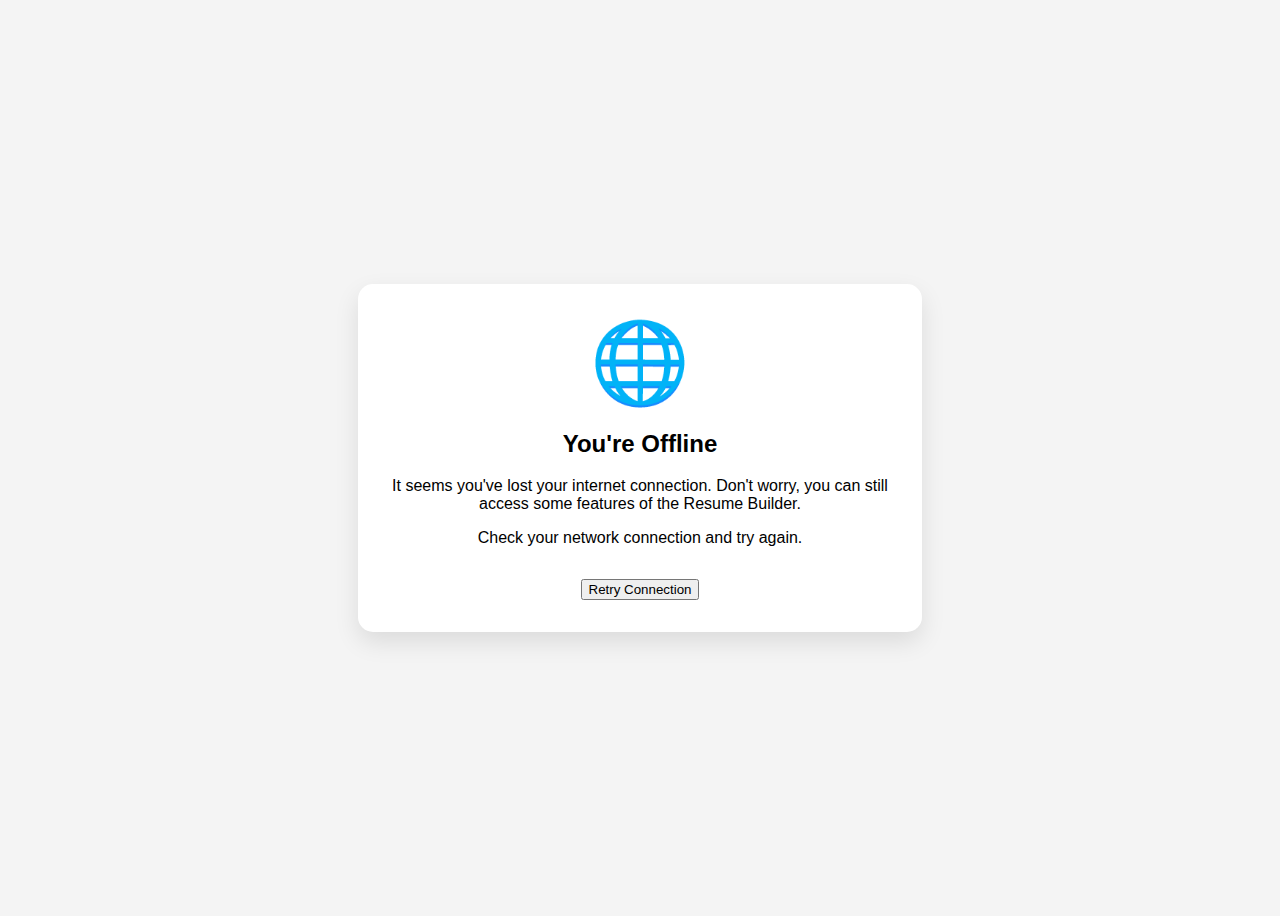
<file: offline.html>
<!DOCTYPE html>
<html lang="en">
<head>
    <meta charset="UTF-8">
    <meta name="viewport" content="width=device-width, initial-scale=1.0">
    <title>Offline - Resume Builder</title>
    <link href="https://cdn.jsdelivr.net/npm/bootstrap@5.3.0/dist/css/bootstrap.min.css" rel="stylesheet">
    <style>
        body {
            display: flex;
            align-items: center;
            justify-content: center;
            height: 100vh;
            background-color: #f4f4f4;
            font-family: -apple-system, BlinkMacSystemFont, 'Segoe UI', Roboto, Oxygen, Ubuntu, Cantarell, 'Open Sans', 'Helvetica Neue', sans-serif;
        }
        .offline-container {
            text-align: center;
            background-color: white;
            padding: 2rem;
            border-radius: 15px;
            box-shadow: 0 10px 25px rgba(0,0,0,0.1);
            max-width: 500px;
        }
        .offline-icon {
            font-size: 5rem;
            color: #4a6bff;
            margin-bottom: 1rem;
        }
        .btn-retry {
            margin-top: 1rem;
        }
    </style>
</head>
<body>
    <div class="offline-container">
        <div class="offline-icon">
            🌐
        </div>
        <h2>You're Offline</h2>
        <p>It seems you've lost your internet connection. Don't worry, you can still access some features of the Resume Builder.</p>
        <p>Check your network connection and try again.</p>
        <button onclick="window.location.reload()" class="btn btn-primary btn-retry">
            Retry Connection
        </button>
    </div>
</body>
</html>
</file>
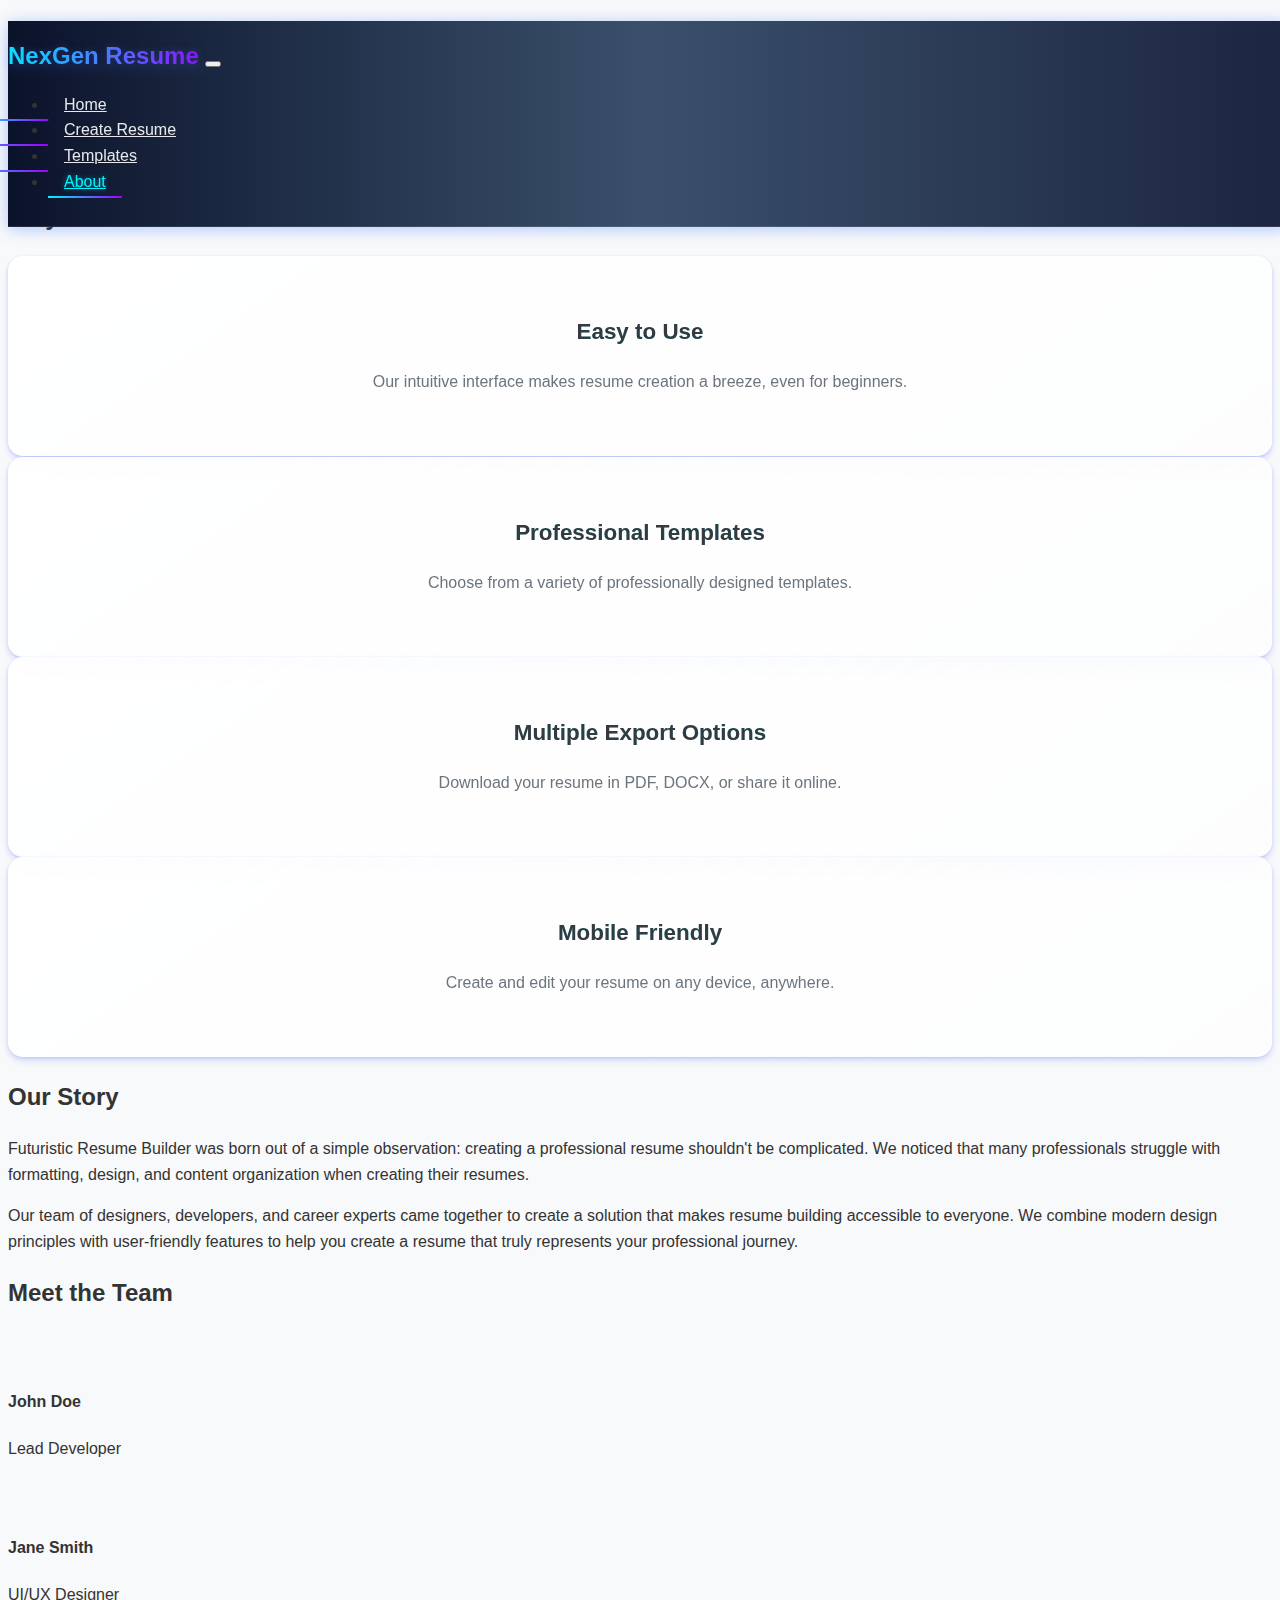
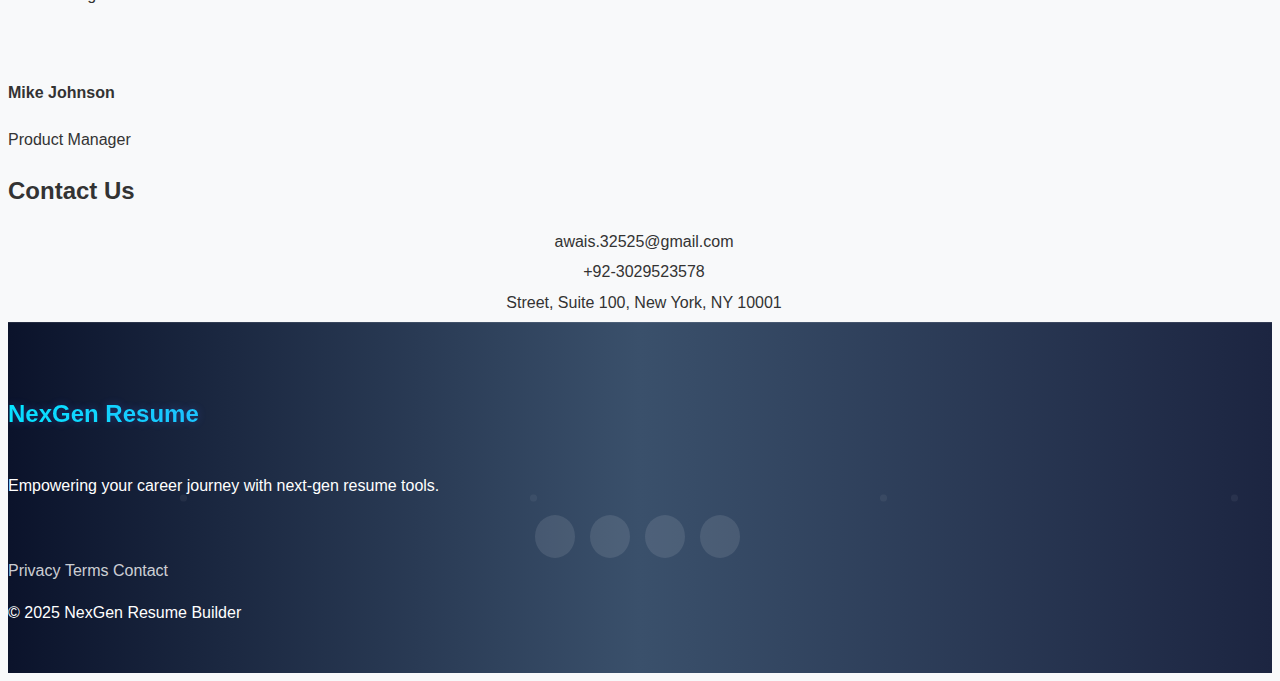
<file: pages/about.html>
<!DOCTYPE html>
<html lang="en">
<head>
    <meta charset="UTF-8">
    <meta name="viewport" content="width=device-width, initial-scale=1.0">
    <title>About - Futuristic Resume Builder</title>
    <link rel="icon" type="image/svg+xml" href="/favicon.svg">
    <link href="https://cdn.jsdelivr.net/npm/bootstrap@5.3.0/dist/css/bootstrap.min.css" rel="stylesheet">
    <link rel="stylesheet" href="https://cdnjs.cloudflare.com/ajax/libs/font-awesome/6.4.0/css/all.min.css">
    <link rel="stylesheet" href="https://cdnjs.cloudflare.com/ajax/libs/animate.css/4.1.1/animate.min.css">
    <link rel="stylesheet" href="../css/styles.css">
</head>
<body>
    <!-- Futuristic Navigation -->
    <nav class="navbar navbar-expand-lg navbar-dark fixed-top">
        <div class="container">
            <a class="navbar-brand" href="../index.html">
                <i class="fas fa-file-alt me-2"></i>NexGen Resume
            </a>
            <button class="navbar-toggler" type="button" data-bs-toggle="collapse" data-bs-target="#navbarNav">
                <span class="navbar-toggler-icon"></span>
            </button>
            <div class="collapse navbar-collapse" id="navbarNav">
                <ul class="navbar-nav ms-auto">
                    <li class="nav-item">
                        <a class="nav-link" href="../index.html">
                            <i class="fas fa-home me-1"></i> Home
                        </a>
                    </li>
                    <li class="nav-item">
                        <a class="nav-link" href="builder.html">
                            <i class="fas fa-tools me-1"></i> Create Resume
                        </a>
                    </li>
                    <li class="nav-item">
                        <a class="nav-link" href="templates.html">
                            <i class="fas fa-layer-group me-1"></i> Templates
                        </a>
                    </li>
                    <li class="nav-item">
                        <a class="nav-link active" href="about.html">
                            <i class="fas fa-info-circle me-1"></i> About
                        </a>
                    </li>
                </ul>
            </div>
        </div>
    </nav>

    <!-- Main Content -->
    <div class="container mt-5 pt-5">
        <div class="row">
            <div class="col-lg-8 mx-auto">
                <div class="about-section p-4 shadow-sm rounded">
                    <h1 class="text-center mb-4">About Futuristic Resume Builder</h1>
                    
                    <div class="about-content">
                        <h2 class="mb-3">Our Mission</h2>
                        <p class="lead">
                            We're on a mission to help professionals create stunning resumes that stand out in today's competitive job market.
                        </p>
                        
                        <h2 class="mb-3 mt-4">Why Choose Us?</h2>
                        <div class="row g-4 mb-4">
                            <div class="col-md-6">
                                <div class="feature-card">
                                    <i class="fas fa-magic"></i>
                                    <h3>Easy to Use</h3>
                                    <p>Our intuitive interface makes resume creation a breeze, even for beginners.</p>
                                </div>
                            </div>
                            <div class="col-md-6">
                                <div class="feature-card">
                                    <i class="fas fa-palette"></i>
                                    <h3>Professional Templates</h3>
                                    <p>Choose from a variety of professionally designed templates.</p>
                                </div>
                            </div>
                            <div class="col-md-6">
                                <div class="feature-card">
                                    <i class="fas fa-file-export"></i>
                                    <h3>Multiple Export Options</h3>
                                    <p>Download your resume in PDF, DOCX, or share it online.</p>
                                </div>
                            </div>
                            <div class="col-md-6">
                                <div class="feature-card">
                                    <i class="fas fa-mobile-alt"></i>
                                    <h3>Mobile Friendly</h3>
                                    <p>Create and edit your resume on any device, anywhere.</p>
                                </div>
                            </div>
                        </div>

                        <h2 class="mb-3 mt-4">Our Story</h2>
                        <p>
                            Futuristic Resume Builder was born out of a simple observation: creating a professional resume shouldn't be complicated. 
                            We noticed that many professionals struggle with formatting, design, and content organization when creating their resumes.
                        </p>
                        <p>
                            Our team of designers, developers, and career experts came together to create a solution that makes resume building 
                            accessible to everyone. We combine modern design principles with user-friendly features to help you create a resume 
                            that truly represents your professional journey.
                        </p>

                        <h2 class="mb-3 mt-4">Meet the Team</h2>
                        <!-- Team Section -->
                        <div class="row g-4">
                            <div class="col-md-4">
                                <div class="team-member text-center">
                                    <img data-src="https://images.unsplash.com/photo-1573497019940-1c28c88b4f3e?ixlib=rb-4.0.3&ixid=M3wxMjA3fDB8MHxwaG90by1wYWdlfHx8fGVufDB8fHx8fA%3D%3D&auto=format&fit=crop&w=774&q=80" 
                                         alt="Team Member 1" 
                                         class="img-fluid rounded-circle mb-3 lazy-load">
                                    <h4>John Doe</h4>
                                    <p>Lead Developer</p>
                                </div>
                            </div>
                            <div class="col-md-4">
                                <div class="team-member text-center">
                                    <img data-src="https://images.unsplash.com/photo-1438761681033-6461ffad8d80?ixlib=rb-4.0.3&ixid=M3wxMjA3fDB8MHxwaG90by1wYWdlfHx8fGVufDB8fHx8fA%3D%3D&auto=format&fit=crop&w=1470&q=80" 
                                         alt="Team Member 2" 
                                         class="img-fluid rounded-circle mb-3 lazy-load">
                                    <h4>Jane Smith</h4>
                                    <p>UI/UX Designer</p>
                                </div>
                            </div>
                            <div class="col-md-4">
                                <div class="team-member text-center">
                                    <img data-src="https://images.unsplash.com/photo-1507003211169-0a1dd7228f2d?ixlib=rb-4.0.3&ixid=M3wxMjA3fDB8MHxwaG90by1wYWdlfHx8fGVufDB8fHx8fA%3D%3D&auto=format&fit=crop&w=774&q=80" 
                                         alt="Team Member 3" 
                                         class="img-fluid rounded-circle mb-3 lazy-load">
                                    <h4>Mike Johnson</h4>
                                    <p>Product Manager</p>
                                </div>
                            </div>
                        </div>

                        <h2 class="mb-3 mt-4">Contact Us</h2>
                        <div class="contact-info">
                            <p><i class="fas fa-envelope me-2"></i> awais.32525@gmail.com</p>
                            <p><i class="fas fa-phone me-2"></i> +92-3029523578</p>
                            <p><i class="fas fa-map-marker-alt me-2"></i> Street, Suite 100, New York, NY 10001</p>
                        </div>
                    </div>
                </div>
            </div>
        </div>
    </div>

    <!-- Futuristic Footer -->
    <footer class="footer py-4">
        <div class="container">
            <div class="row align-items-center">
                <div class="col-md-4 mb-3 mb-md-0">
                    <h5 class="navbar-brand mb-0">
                        <i class="fas fa-file-alt me-2"></i>NexGen Resume
                    </h5>
                    <p class="mt-2 mb-0 small">Empowering your career journey with next-gen resume tools.</p>
                </div>
                <div class="col-md-4 mb-3 mb-md-0 text-center">
                    <div class="social-links">
                        <a href="https://x.com/AwaisKh84060077" class="mx-2"><i class="fab fa-twitter"></i></a>
                        <a href="https://www.linkedin.com/in/awaisahmads/" class="mx-2"><i class="fab fa-linkedin"></i></a>
                        <a href="https://www.instagram.com/awais_ahmd12/?hl=en" class="mx-2"><i class="fab fa-instagram"></i></a>
                        <a href="https://github.com/awais0892" class="mx-2"><i class="fab fa-github"></i></a>
                    </div>
                </div>
                <div class="col-md-4 text-md-end">
                    <a href="" class="text-white me-3">Privacy</a>
                    <a href="#" class="text-white me-3">Terms</a>
                    <a href="awais.32525@gmail.com" class="text-white">Contact</a>
                    <p class="mt-2 mb-0 small">&copy; 2025 NexGen Resume Builder</p>
                </div>
            </div>
        </div>
    </footer>

    <!-- Scripts -->
    <script src="https://cdn.jsdelivr.net/npm/bootstrap@5.3.0/dist/js/bootstrap.bundle.min.js"></script>
    <script src="../js/lazy-loading.js"></script>
    <script src="../js/main.js"></script>
    <script>
        // Add scroll effect to navbar
        window.addEventListener('scroll', function() {
            const navbar = document.querySelector('.navbar');
            if (window.scrollY > 50) {
                navbar.style.background = 'var(--futuristic-gradient)';
                navbar.style.padding = '0.5rem 0';
            } else {
                navbar.style.background = 'var(--futuristic-gradient)';
                navbar.style.padding = '1rem 0';
            }
        });


    </script>
</body>
</html>
</file>
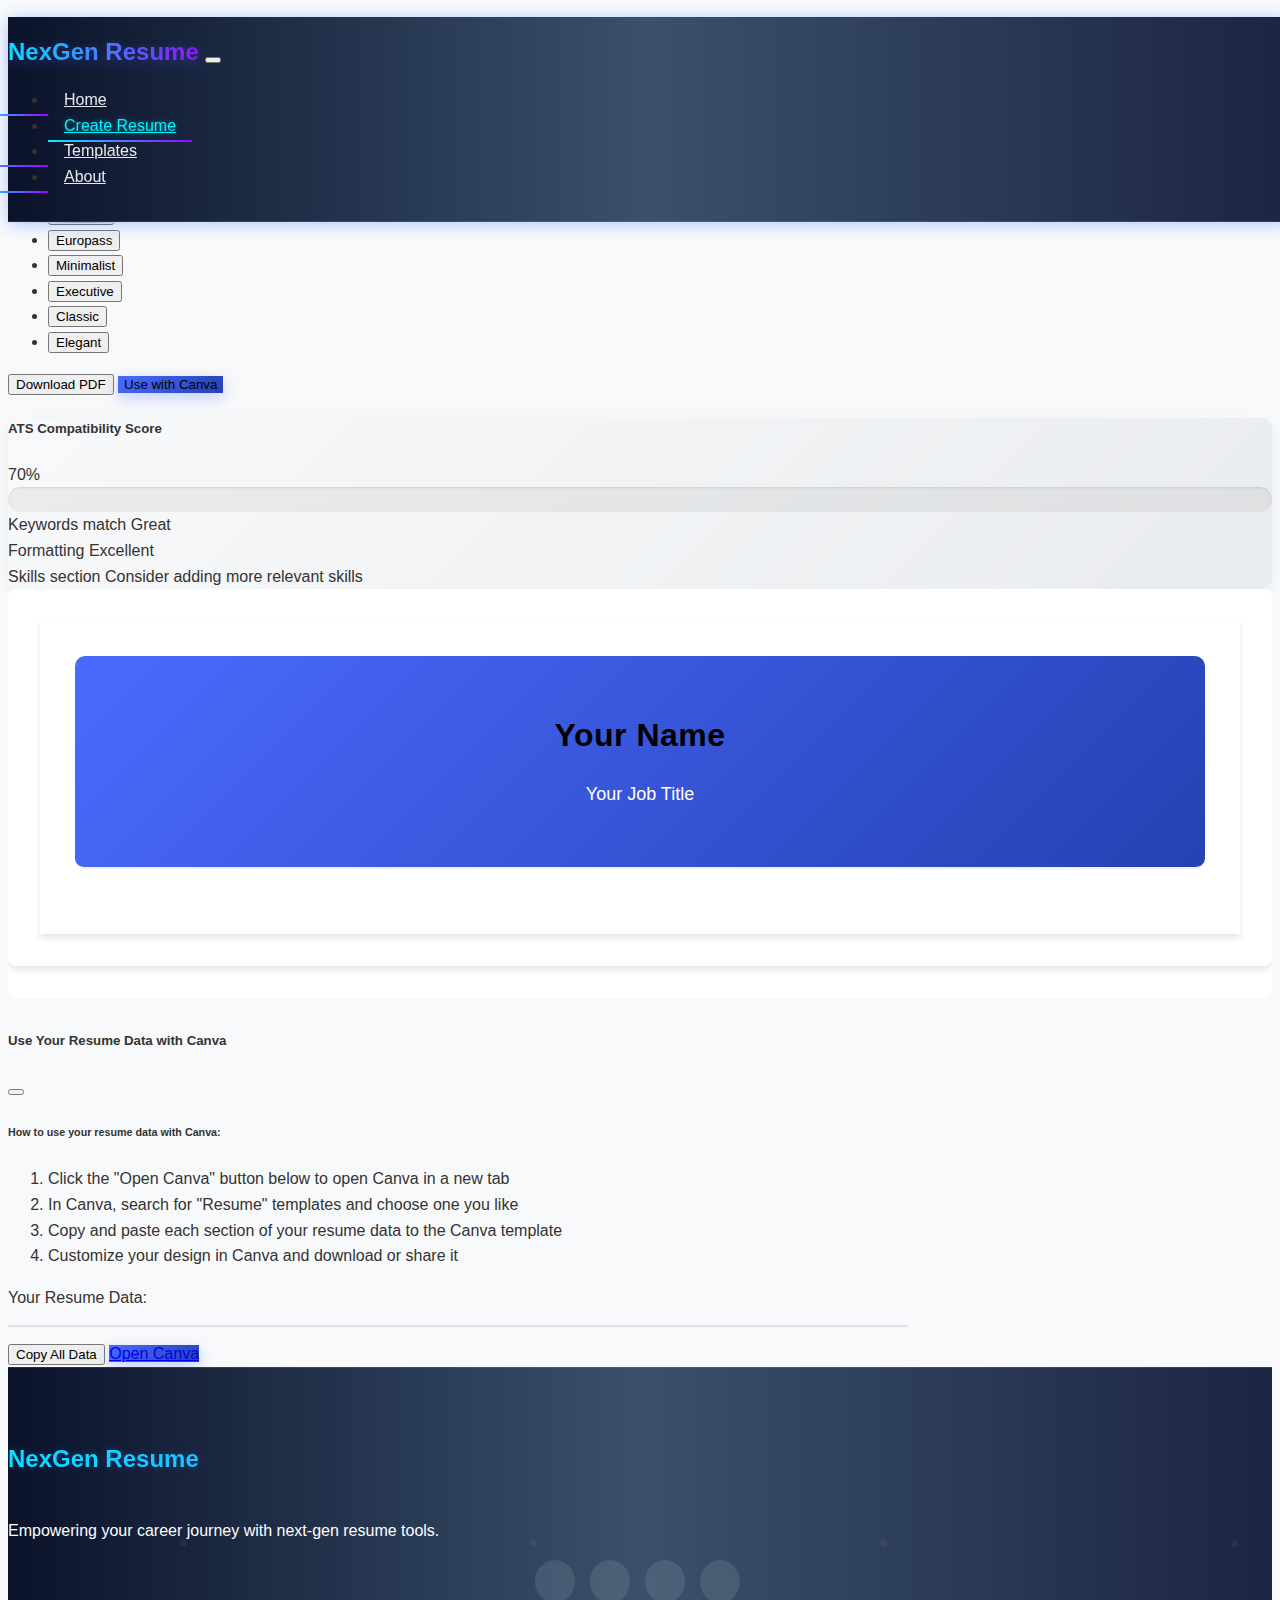
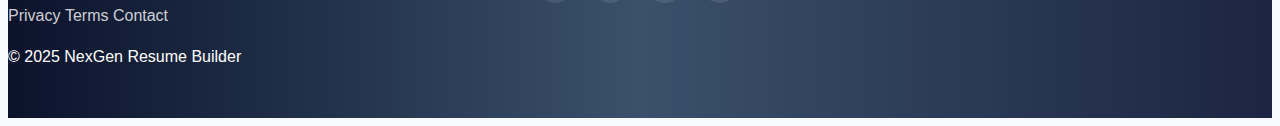
<file: pages/preview.html>
<!DOCTYPE html>
<html lang="en">
<head>
    <meta charset="UTF-8">
    <meta name="viewport" content="width=device-width, initial-scale=1.0">
    <title>Preview Your Resume - Futuristic Resume Builder</title>
    <link rel="icon" type="image/svg+xml" href="../favicon.svg">
    <link href="https://cdn.jsdelivr.net/npm/bootstrap@5.3.0/dist/css/bootstrap.min.css" rel="stylesheet">
    <link rel="stylesheet" href="https://cdnjs.cloudflare.com/ajax/libs/font-awesome/6.4.0/css/all.min.css">
    <link rel="stylesheet" href="https://cdnjs.cloudflare.com/ajax/libs/animate.css/4.1.1/animate.min.css">
    <link rel="stylesheet" href="../css/styles.css">
</head>
<body>
    <!-- Futuristic Navigation -->
    <nav class="navbar navbar-expand-lg navbar-dark fixed-top">
        <div class="container">
            <a class="navbar-brand" href="../index.html">
                <i class="fas fa-file-alt me-2"></i>NexGen Resume
            </a>
            <button class="navbar-toggler" type="button" data-bs-toggle="collapse" data-bs-target="#navbarNav">
                <span class="navbar-toggler-icon"></span>
            </button>
            <div class="collapse navbar-collapse" id="navbarNav">
                <ul class="navbar-nav ms-auto">
                    <li class="nav-item">
                        <a class="nav-link" href="../index.html">
                            <i class="fas fa-home me-1"></i> Home
                        </a>
                    </li>
                    <li class="nav-item">
                        <a class="nav-link active" href="builder.html">
                            <i class="fas fa-tools me-1"></i> Create Resume
                        </a>
                    </li>
                    <li class="nav-item">
                        <a class="nav-link" href="templates.html">
                            <i class="fas fa-layer-group me-1"></i> Templates
                        </a>
                    </li>
                    <li class="nav-item">
                        <a class="nav-link" href="about.html">
                            <i class="fas fa-info-circle me-1"></i> About
                        </a>
                    </li>
                </ul>
            </div>
        </div>
    </nav>

    <!-- Main Content -->
    <div class="container-fluid py-5 mt-5">
        <div class="row">
            <!-- Preview Panel -->
            <div class="col-lg-9 mx-auto">
                <div class="preview-panel p-4">
                    <div class="d-flex justify-content-between align-items-center mb-4">
                        <h2 class="section-title">Resume Preview</h2>
                        <div class="d-flex gap-2">
                            <a href="builder.html" class="btn btn-outline-primary">
                                <i class="fas fa-arrow-left me-2"></i>Edit Resume
                            </a>
                            <div class="dropdown">
                                <button class="btn btn-outline-secondary dropdown-toggle" type="button" id="templateDropdown" data-bs-toggle="dropdown" aria-expanded="false">
                                    <i class="fas fa-paint-brush me-2"></i>Change Template
                                </button>
                                <ul class="dropdown-menu dropdown-menu-end" aria-labelledby="templateDropdown">
                                    <li><button class="dropdown-item" type="button" data-template="modern">Modern</button></li>
                                    <li><button class="dropdown-item" type="button" data-template="professional">Professional</button></li>
                                    <li><button class="dropdown-item" type="button" data-template="creative">Creative</button></li>
                                    <li><button class="dropdown-item" type="button" data-template="europass">Europass</button></li>
                                    <li><button class="dropdown-item" type="button" data-template="minimalist">Minimalist</button></li>
                                    <li><button class="dropdown-item" type="button" data-template="executive">Executive</button></li>
                                    <li><button class="dropdown-item" type="button" data-template="classic">Classic</button></li>
                                    <li><button class="dropdown-item" type="button" data-template="elegant">Elegant</button></li>
                                </ul>
                            </div>
                            <button type="button" id="downloadPDF" class="btn btn-success">
                                <i class="fas fa-file-pdf me-2"></i>Download PDF
                            </button>
                            <button type="button" id="useWithCanva" class="btn btn-primary">
                                <i class="fas fa-external-link-alt me-2"></i>Use with Canva
                            </button>
                        </div>
                    </div>
                    
                    <!-- ATS Score Card -->
                    <div class="card mb-4 ats-score-card">
                        <div class="card-body">
                            <div class="d-flex justify-content-between align-items-center">
                                <h5 class="card-title mb-0">
                                    <i class="fas fa-robot me-2"></i>ATS Compatibility Score
                                </h5>
                                <div>
                                    <span id="atsScore" class="badge bg-success fs-6">92%</span>
                                </div>
                            </div>
                            <div class="progress mt-3">
                                <div class="progress-bar bg-success" id="atsProgressBar" role="progressbar" style="width: 92%" aria-valuenow="92" aria-valuemin="0" aria-valuemax="100"></div>
                            </div>
                            
                            <div class="mt-3 small">
                                <div class="d-flex justify-content-between mb-2">
                                    <span><i class="fas fa-check-circle text-success me-1"></i> Keywords match</span>
                                    <span>Great</span>
                                </div>
                                <div class="d-flex justify-content-between mb-2">
                                    <span><i class="fas fa-check-circle text-success me-1"></i> Formatting</span>
                                    <span>Excellent</span>
                                </div>
                                <div class="d-flex justify-content-between">
                                    <span><i class="fas fa-exclamation-circle text-warning me-1"></i> Skills section</span>
                                    <span>Consider adding more relevant skills</span>
                                </div>
                            </div>
                        </div>
                    </div>
                    
                    <!-- Resume Preview -->
                    <div class="resume-container shadow-lg">
                        <div id="resumePreview" class="resume-preview p-4"></div>
                    </div>
                </div>
            </div>
        </div>
    </div>

    <!-- Canva Integration Modal -->
    <div class="modal fade" id="canvaModal" tabindex="-1" aria-labelledby="canvaModalLabel" aria-hidden="true">
        <div class="modal-dialog modal-lg modal-dialog-centered">
            <div class="modal-content">
                <div class="modal-header">
                    <h5 class="modal-title" id="canvaModalLabel">
                        <i class="fas fa-external-link-alt me-2"></i>Use Your Resume Data with Canva
                    </h5>
                    <button type="button" class="btn-close" data-bs-dismiss="modal" aria-label="Close"></button>
                </div>
                <div class="modal-body">
                    <div class="row mb-4">
                        <div class="col-md-12">
                            <div class="alert alert-info">
                                <h6><i class="fas fa-info-circle me-2"></i>How to use your resume data with Canva:</h6>
                                <ol class="mb-0 mt-2">
                                    <li>Click the "Open Canva" button below to open Canva in a new tab</li>
                                    <li>In Canva, search for "Resume" templates and choose one you like</li>
                                    <li>Copy and paste each section of your resume data to the Canva template</li>
                                    <li>Customize your design in Canva and download or share it</li>
                                </ol>
                            </div>
                        </div>
                    </div>
                    
                    <div class="row mb-3">
                        <div class="col-md-12">
                            <label class="form-label fw-bold">Your Resume Data:</label>
                            <div class="card">
                                <div class="card-body" style="max-height: 400px; overflow-y: auto;">
                                    <pre id="canvaExportData" class="bg-light p-3 rounded" style="white-space: pre-wrap;"></pre>
                                </div>
                            </div>
                        </div>
                    </div>
                </div>
                <div class="modal-footer justify-content-between">
                    <button type="button" id="copyCanvaData" class="btn btn-success">
                        <i class="fas fa-copy me-2"></i>Copy All Data
                    </button>
                    <a href="https://www.canva.com/create/resumes/" target="_blank" class="btn btn-primary">
                        <i class="fas fa-external-link-alt me-2"></i>Open Canva
                    </a>
                </div>
            </div>
        </div>
    </div>

    <!-- Futuristic Footer -->
    <footer class="footer py-4">
        <div class="container">
            <div class="row align-items-center">
                <div class="col-md-4 mb-3 mb-md-0">
                    <h5 class="navbar-brand mb-0">
                        <i class="fas fa-file-alt me-2"></i>NexGen Resume
                    </h5>
                    <p class="mt-2 mb-0 small">Empowering your career journey with next-gen resume tools.</p>
                </div>
                <div class="col-md-4 mb-3 mb-md-0 text-center">
                    <div class="social-links">
                        <a href="https://x.com/AwaisKh84060077" class="mx-2"><i class="fab fa-twitter"></i></a>
                        <a href="https://www.linkedin.com/in/awaisahmads/" class="mx-2"><i class="fab fa-linkedin"></i></a>
                        <a href="https://www.instagram.com/awais_ahmd12/?hl=en" class="mx-2"><i class="fab fa-instagram"></i></a>
                        <a href="https://github.com/awais0892" class="mx-2"><i class="fab fa-github"></i></a>
                    </div>
                </div>
                <div class="col-md-4 text-md-end">
                    <a href="#" class="text-white me-3">Privacy</a>
                    <a href="#" class="text-white me-3">Terms</a>
                    <a href="awais.32525@gmail.com" class="text-white">Contact</a>
                    <p class="mt-2 mb-0 small">&copy; 2025 NexGen Resume Builder</p>
                </div>
            </div>
        </div>
    </footer>

    <!-- Scripts -->
    <script src="https://cdn.jsdelivr.net/npm/bootstrap@5.3.0/dist/js/bootstrap.bundle.min.js"></script>
    <script src="https://cdnjs.cloudflare.com/ajax/libs/html2canvas/1.4.1/html2canvas.min.js"></script>
    <script src="https://cdn.jsdelivr.net/npm/sweetalert2@11"></script>
    <script src="../js/lazy-loading.js"></script>
    <!-- Multiple sources for jsPDF to ensure availability -->
    <script src="https://cdnjs.cloudflare.com/ajax/libs/jspdf/2.5.1/jspdf.umd.min.js"></script>
    <script src="https://unpkg.com/jspdf@latest/dist/jspdf.umd.min.js"></script>
    <script src="https://cdnjs.cloudflare.com/ajax/libs/FileSaver.js/2.0.5/FileSaver.min.js"></script>
    <script>
        // Initialize jsPDF with multiple approaches
        try {
            window.jspdf = window.jspdf || {};
            if (typeof window.jspdf === 'object' && typeof window.jspdf.jsPDF === 'undefined') {
                window.jspdf.jsPDF = window.jsPDF;
            }
        } catch (e) {
            console.error('Error initializing jsPDF:', e);
        }
    </script>
    <script src="../js/main.js"></script>
    <script>
        // Add scroll effect to navbar
        window.addEventListener('scroll', function() {
            const navbar = document.querySelector('.navbar');
            if (window.scrollY > 50) {
                navbar.style.background = 'var(--futuristic-gradient)';
                navbar.style.padding = '0.5rem 0';
            } else {
                navbar.style.background = 'var(--futuristic-gradient)';
                navbar.style.padding = '1rem 0';
            }
        });
        
        // Preview page will be initialized by initPreviewPage() function in main.js
    </script>
    <!-- Add html2pdf.js CDN before closing </body> -->
    <script src="https://cdnjs.cloudflare.com/ajax/libs/html2pdf.js/0.10.1/html2pdf.bundle.min.js"></script>
</body>
</html>
</file>
<file: css/styles.css>
/* Global Styles */
:root {
    --primary-color: #4a6bff;
    --secondary-color: #6c757d;
    --success-color: #28a745;
    --dark-color: #343a40;
    --light-color: #f8f9fa;
    --gradient-primary: linear-gradient(135deg, #4a6bff 0%, #2541b2 100%);
    --gradient-dark: linear-gradient(135deg, #343a40 0%, #212529 100%);
    --futuristic-gradient: linear-gradient(90deg, #0b132b 0%, #3a506b 50%, #1c2541 100%);
    --glow-color: rgba(74, 107, 255, 0.6);
    --neon-blue: #00f3ff;
    --neon-purple: #9d00ff;
    /* Add more vibrant and consistent color palette */
    --card-shadow-color: rgba(74, 107, 255, 0.2);
    --card-hover-transform: scale(1.03);
    --card-transition: all 0.3s cubic-bezier(0.25, 0.8, 0.25, 1);
}

/* Loading Spinner */
.loading-spinner {
    display: inline-block;
    width: 20px;
    height: 20px;
    border: 3px solid rgba(255, 255, 255, 0.3);
    border-radius: 50%;
    border-top-color: #fff;
    animation: spin 1s ease-in-out infinite;
}

/* Lazy Loading Styles */
.lazy-load {
    opacity: 0;
    transition: opacity 0.3s ease-in-out;
    background: linear-gradient(90deg, #f0f0f0 25%, #e0e0e0 50%, #f0f0f0 75%);
    background-size: 200% 100%;
    animation: loading-shimmer 1.5s infinite;
}

.lazy-loaded {
    opacity: 1;
    background: none;
    animation: none;
}

.lazy-error {
    opacity: 1;
    background: #f8f9fa;
    border: 1px solid #dee2e6;
}

@keyframes loading-shimmer {
    0% { background-position: -200% 0; }
    100% { background-position: 200% 0; }
}

@keyframes spin {
    to { transform: rotate(360deg); }
}

.loading-overlay {
    position: fixed;
    top: 0;
    left: 0;
    width: 100%;
    height: 100%;
    background: rgba(0, 0, 0, 0.8);
    display: flex;
    justify-content: center;
    align-items: center;
    z-index: 9999;
    backdrop-filter: blur(5px);
}

.loading-content {
    text-align: center;
    color: white;
}

.loading-content .loading-spinner {
    width: 50px;
    height: 50px;
    border-width: 4px;
    margin-bottom: 1rem;
}

body {
    font-family: 'Segoe UI', Tahoma, Geneva, Verdana, sans-serif;
    line-height: 1.6;
    color: #333;
    background-color: var(--light-color);
    transition: color 0.3s ease;
}

body.dark-mode {
    color: #e0e0e0;
}

/* Highlight Text */
.highlight {
    color: var(--neon-blue);
    text-shadow: 0 0 10px var(--neon-blue);
    position: relative;
}

.highlight::after {
    content: '';
    position: absolute;
    width: 100%;
    height: 3px;
    bottom: -5px;
    left: 0;
    background: linear-gradient(to right, var(--neon-blue), var(--neon-purple));
    border-radius: 3px;
}

/* Landing Page Styles */
.landing-page {
    background: linear-gradient(rgba(0, 0, 0, 0.4), rgba(0, 0, 0, 0.4)), 
                url('https://images.unsplash.com/photo-1454165804606-c3d57bc86b40?ixlib=rb-4.0.3&ixid=M3wxMjA3fDB8MHxwaG90by1wYWdlfHx8fGVufDB8fHx8fA%3D%3D&auto=format&fit=crop&w=2070&q=80') no-repeat center center fixed;
    background-size: cover;
    min-height: 100vh;
    position: relative;
}

/* Hero Section with Elegant Background */
.hero-section {
    position: relative;
    min-height: 100vh;
    display: flex;
    align-items: center;
    overflow: hidden;
    padding: 120px 0 80px;
}

.hero-content {
    position: relative;
    z-index: 3;
    animation: fadeInUp 1s ease-out;
}

.hero-stats {
    background: rgba(255, 255, 255, 0.15);
    backdrop-filter: blur(15px);
    border-radius: 20px;
    padding: 25px;
    border: 1px solid rgba(255, 255, 255, 0.25);
    box-shadow: 0 8px 32px rgba(0, 0, 0, 0.1);
    margin: 30px 0;
}

.stat-item {
    padding: 15px;
    text-align: center;
    transition: transform 0.3s ease;
}

.stat-item:hover {
    transform: translateY(-5px);
}

.stat-item h3 {
    font-size: 2.5rem;
    font-weight: 800;
    margin-bottom: 8px;
    background: linear-gradient(45deg, #fff, #e3f2fd);
    -webkit-background-clip: text;
    background-clip: text;
    color: transparent;
    transition: color 0.3s ease;
}

body.dark-mode .stat-item h3 {
    color: #e0e0e0;
}

.stat-item small {
    font-size: 0.95rem;
    opacity: 0.9;
    font-weight: 500;
}

.landing-page::before {
    content: '';
    position: absolute;
    top: 0;
    left: 0;
    right: 0;
    bottom: 0;
    background: rgba(0, 0, 0, 0.2);
    z-index: 1;
}

.landing-page > * {
    position: relative;
    z-index: 2;
}

/* Futuristic Navigation */
.navbar {
    background: var(--futuristic-gradient);
    padding: 1rem 0;
    box-shadow: 0 2px 15px rgba(0, 83, 255, 0.3);
    position: fixed;
    width: 100%;
    z-index: 1000;
    backdrop-filter: blur(10px);
    border-bottom: 1px solid rgba(255, 255, 255, 0.1);
    transition: all 0.3s ease;
}

.navbar:hover {
    box-shadow: 0 5px 20px rgba(74, 107, 255, 0.5);
}

.navbar-brand {
    font-weight: 700;
    font-size: 1.5rem;
    background: linear-gradient(to right, var(--neon-blue), var(--neon-purple));
    -webkit-background-clip: text;
    background-clip: text;
    color: transparent;
    text-shadow: 0 0 8px rgba(74, 107, 255, 0.3);
    position: relative;
}

.navbar-brand i {
    color: var(--neon-blue);
    text-shadow: 0 0 10px var(--neon-blue);
}

.navbar-brand::after {
    content: '';
    position: absolute;
    left: 0;
    bottom: -5px;
    height: 2px;
    width: 0;
    background: linear-gradient(to right, var(--neon-blue), var(--neon-purple));
    transition: width 0.3s ease;
}

.navbar-brand:hover::after {
    width: 100%;
}

.nav-link {
    font-weight: 500;
    padding: 0.5rem 1rem !important;
    transition: all 0.3s ease;
    position: relative;
    overflow: hidden;
    color: rgba(255, 255, 255, 0.9) !important;
}

.nav-link::before {
    content: '';
    position: absolute;
    bottom: 0;
    left: 0;
    width: 100%;
    height: 2px;
    background: linear-gradient(to right, var(--neon-blue), var(--neon-purple));
    transform: translateX(-100%);
    transition: transform 0.3s ease;
}

.nav-link:hover {
    transform: translateY(-2px);
    color: var(--neon-blue) !important;
    text-shadow: 0 0 5px rgba(0, 243, 255, 0.5);
}

.nav-link:hover::before {
    transform: translateX(0);
}

.nav-link.active {
    color: var(--neon-blue) !important;
    text-shadow: 0 0 5px rgba(0, 243, 255, 0.5);
}

.nav-link.active::before {
    transform: translateX(0);
}

/* Hero Section */
.hero-section {
    padding: 8rem 0 6rem;
    color: white;
}

.hero-section .lead {
    color: rgba(255, 255, 255, 0.95);
    font-size: 1.25rem;
    margin-bottom: 2rem;
    transition: color 0.3s ease;
}

body.dark-mode .hero-section .lead {
    color: #e0e0e0;
}

.hero-section h1 {
    font-weight: 800;
    text-shadow: 0 0 15px rgba(74, 107, 255, 0.5);
    background: linear-gradient(to right, #ffffff, var(--neon-blue));
    -webkit-background-clip: text;
    background-clip: text;
    color: transparent;
    margin-bottom: 1.5rem;
}

.hero-section .text-white {
    color: white !important;
}

.hero-image {
    position: relative;
    animation: float 6s ease-in-out infinite;
}

.hero-image img {
    max-width: 100%;
    height: auto;
    border-radius: 15px;
    box-shadow: 0 10px 30px rgba(0, 0, 0, 0.3), 0 0 20px var(--glow-color);
    transition: transform 0.3s ease, box-shadow 0.3s ease;
}

.hero-image img:hover {
    transform: scale(1.02);
    box-shadow: 0 15px 35px rgba(0, 0, 0, 0.4), 0 0 25px var(--glow-color);
}

@keyframes float {
    0% { transform: translateY(0px); }
    50% { transform: translateY(-20px); }
    100% { transform: translateY(0px); }
}

/* Feature Cards */
.feature-card {
    background: white;
    backdrop-filter: blur(10px);
    border-radius: 15px;
    padding: 2rem;
    text-align: center;
    transition: all 0.3s ease;
    border: 1px solid rgba(255, 255, 255, 0.1);
    color: white;
    box-shadow: 0 5px 15px rgba(0, 0, 0, 0.2);
    transition: all 0.3s ease;
}

.feature-card:hover {
    transform: translateY(-10px);
    box-shadow: 0 10px 25px rgba(0, 0, 0, 0.3), 0 0 15px var(--glow-color);
    border: 1px solid rgba(74, 107, 255, 0.3);
}

.feature-card i {
    font-size: 2.5rem;
    color: var(--neon-blue);
    margin-bottom: 1rem;
    text-shadow: 0 0 10px var(--neon-blue);
}

.feature-card h3 {
    font-weight: 700;
    margin-bottom: 1rem;
    background: linear-gradient(to right, #ffffff, var(--neon-blue));
    -webkit-background-clip: text;
    background-clip: text;
    color: transparent;
    transition: color 0.3s ease;
}

body.dark-mode .feature-card h3 {
    color: #e0e0e0;
}

/* Buttons */
.btn-pill {
    border-radius: 50px;
    padding: 0.7rem 2rem;
    font-weight: 600;
    transition: all 0.3s ease;
    border: none;
    position: relative;
    overflow: hidden;
    z-index: 1;
}

.btn-pill::before {
    content: '';
    position: absolute;
    top: 0;
    left: 0;
    width: 0;
    height: 100%;
    background: rgba(255, 255, 255, 0.1);
    transition: width 0.3s ease;
    z-index: -1;
}

.btn-pill:hover::before {
    width: 100%;
}

.btn-primary {
    background: var(--gradient-primary);
    border: none;
    box-shadow: 0 5px 15px rgba(74, 107, 255, 0.3);
}

.btn-primary:hover {
    transform: translateY(-3px);
    box-shadow: 0 8px 20px rgba(74, 107, 255, 0.5);
}

.btn-outline-light {
    border: 2px solid white;
    background: transparent;
    box-shadow: 0 5px 15px rgba(0, 0, 0, 0.2);
}

.btn-outline-light:hover {
    background: rgba(255, 255, 255, 0.1);
    color: var(--neon-blue);
    border-color: var(--neon-blue);
    box-shadow: 0 5px 15px rgba(0, 243, 255, 0.3);
}

/* Futuristic Footer */
.footer {
    background: var(--futuristic-gradient);
    color: white;
    padding: 2rem 0;
    position: relative;
    border-top: 1px solid rgba(255, 255, 255, 0.1);
}

.footer::before {
    content: '';
    position: absolute;
    top: 0;
    left: 0;
    width: 100%;
    height: 1px;
    background: linear-gradient(to right, transparent, var(--neon-blue), transparent);
}

.footer a {
    color: white;
    text-decoration: none;
    transition: all 0.3s ease;
    position: relative;
    padding-bottom: 3px;
}

.footer a::before {
    content: '';
    position: absolute;
    bottom: 0;
    left: 0;
    width: 0;
    height: 1px;
    background: var(--neon-blue);
    transition: width 0.3s ease;
}

.footer a:hover {
    color: var(--neon-blue);
    text-shadow: 0 0 5px rgba(0, 243, 255, 0.5);
}

.footer a:hover::before {
    width: 100%;
}

/* Animations */
.animate__animated {
    animation-duration: 1s;
}

/* Features Section */
.features-section {
    background: var(--futuristic-gradient);
    padding: 5rem 0;
    border-top: 1px solid rgba(255, 255, 255, 0.1);
    border-bottom: 1px solid rgba(255, 255, 255, 0.1);
}

.features-section h2 {
    color: white;
    text-shadow: 0 0 10px rgba(74, 107, 255, 0.5);
    background: linear-gradient(to right, #ffffff, var(--neon-blue));
    -webkit-background-clip: text;
    background-clip: text;
    color: transparent;
    margin-bottom: 3rem;
    position: relative;
    display: inline-block;
}

.features-section h2::after {
    content: '';
    position: absolute;
    bottom: -10px;
    left: 50%;
    transform: translateX(-50%);
    width: 50px;
    height: 3px;
    background: linear-gradient(to right, var(--neon-blue), var(--neon-purple));
}

/* Responsive Design */
@media (max-width: 768px) {
    .hero-section {
        text-align: center;
        padding: 7rem 0 4rem;
    }
    
    .hero-image {
        margin-top: 2rem;
    }
    
    .feature-card {
        margin-bottom: 1rem;
    }
}

/* Dark Mode */
.dark-mode {
    background-color: var(--dark-color);
    color: var(--light-color);
}

.dark-mode .feature-card {
    background: rgba(0, 0, 0, 0.3);
}

/* Custom Scrollbar */
::-webkit-scrollbar {
    width: 10px;
}

::-webkit-scrollbar-track {
    background: #f1f1f1;
}

::-webkit-scrollbar-thumb {
    background: var(--primary-color);
    border-radius: 5px;
}

::-webkit-scrollbar-thumb:hover {
    background: #2541b2;
}

/* Template Card Styles */
.template-card {
    background: rgba(255, 255, 255, 0.1);
    backdrop-filter: blur(10px);
    border-radius: 15px;
    overflow: hidden;
    transition: transform 0.3s ease, box-shadow 0.3s ease;
    margin-bottom: 30px;
}

.template-card:hover {
    transform: translateY(-10px);
    box-shadow: 0 15px 30px rgba(0, 0, 0, 0.2);
}

.template-preview {
    position: relative;
    overflow: hidden;
}

.template-preview img {
    width: 100%;
    height: 300px;
    object-fit: cover;
    transition: transform 0.3s ease;
}

.template-card:hover .template-preview img {
    transform: scale(1.05);
}

/* Team Member Styles */
.team-member img {
    width: 200px;
    height: 200px;
    object-fit: cover;
    border: 5px solid rgba(255, 255, 255, 0.1);
    transition: transform 0.3s ease;
}

.team-member:hover img {
    transform: scale(1.05);
}

/* Template Preview Modal */
.modal-dialog.modal-lg {
    max-width: 900px;
}

.modal-body {
    padding: 0;
}

#templatePreviewImage {
    width: 100%;
    height: auto;
    display: block;
}

.template-overlay {
    position: absolute;
    top: 0;
    left: 0;
    right: 0;
    bottom: 0;
    background: rgba(0, 0, 0, 0.7);
    display: flex;
    flex-direction: column;
    justify-content: center;
    align-items: center;
    gap: 1rem;
    opacity: 0;
    transition: opacity 0.3s ease;
}

.template-preview:hover .template-overlay {
    opacity: 1;
}

.template-card {
    position: relative;
    overflow: hidden;
    border-radius: 10px;
    box-shadow: 0 4px 6px rgba(0, 0, 0, 0.1);
    transition: transform 0.3s ease, box-shadow 0.3s ease;
}

.template-card:hover {
    transform: translateY(-5px);
    box-shadow: 0 8px 12px rgba(0, 0, 0, 0.15);
}

.template-card img {
    transition: transform 0.3s ease;
    height: 200px;
    object-fit: cover;
}

.template-card:hover img {
    transform: scale(1.05);
}

.template-preview img {
    width: 100%;
    height: 400px;
    object-fit: cover;
    transition: transform 0.3s ease;
}

.template-card:hover .template-preview img {
    transform: scale(1.05);
}

.template-info {
    padding: 1.5rem;
    background: white;
}

.template-info h3 {
    margin: 0 0 0.5rem;
    font-size: 1.25rem;
    font-weight: 600;
}

.template-info p {
    margin: 0;
    color: #6c757d;
    font-size: 0.9rem;
}

/* Resume Builder Styles */
.form-panel {
    background: linear-gradient(145deg, 
        rgba(255, 255, 255, 0.9), 
        rgba(255, 255, 255, 0.7));
    border-radius: 15px;
    box-shadow: 
        0 10px 25px rgba(0, 0, 0, 0.1),
        0 6px 12px rgba(0, 0, 0, 0.05);
    backdrop-filter: blur(10px);
    border: 1px solid rgba(255, 255, 255, 0.2);
    transition: all 0.3s cubic-bezier(0.25, 0.8, 0.25, 1);
    will-change: transform, box-shadow;
}

.form-panel:hover {
    transform: translateY(-5px);
    box-shadow: 
        0 15px 35px rgba(0, 0, 0, 0.15),
        0 8px 16px rgba(0, 0, 0, 0.1);
}

.section-title {
    color: var(--primary-color);
    font-size: 1.25rem;
    margin-bottom: 1.5rem;
    padding-bottom: 0.5rem;
    border-bottom: 2px solid var(--primary-color);
    transition: color 0.3s ease;
}

body.dark-mode .section-title {
    color: #e0e0e0;
}

.form-control {
    border-radius: 8px;
    border: 1px solid #ddd;
    padding: 0.75rem 1rem;
    transition: all 0.3s ease;
}

.form-control:focus {
    border-color: var(--primary-color);
    box-shadow: 0 0 0 0.2rem rgba(74, 107, 255, 0.25);
}

.btn-outline-primary:hover {
    background: var(--primary-color);
    color: white;
}

/* Resume Preview Styles */
.resume-preview {
    background: #fff;
    padding: 2rem;
    border-radius: 8px;
    box-shadow: 0 4px 6px rgba(0, 0, 0, 0.1);
    margin-bottom: 2rem;
    font-family: 'Arial', sans-serif;
    line-height: 1.6;
    color: #333;
}

.resume-header {
    text-align: center;
    margin-bottom: 2rem;
    padding-bottom: 1rem;
    border-bottom: 2px solid #eee;
}

.resume-header h1 {
    font-size: 2.5rem;
    margin-bottom: 0.5rem;
    color: #2c3e50;
}

.job-title {
    font-size: 1.5rem;
    color: #7f8c8d;
    margin-bottom: 1rem;
}

.contact-info {
    display: flex;
    flex-direction: column;
    align-items: center;
    gap: 0.5rem;
}

.contact-info p {
    margin: 0;
    display: flex;
    align-items: center;
    gap: 0.5rem;
}

.contact-info i {
    color: #3498db;
}

/* Social Links */
.social-links {
    display: flex;
    justify-content: center;
}

.social-links a {
    display: inline-flex;
    align-items: center;
    justify-content: center;
    width: 40px;
    height: 40px;
    background: rgba(255, 255, 255, 0.1);
    border-radius: 50%;
    color: white;
    font-size: 1.25rem;
    transition: all 0.3s ease;
    margin: 0 5px;
}

.social-links a:hover {
    background: var(--primary-color);
    color: white;
    transform: translateY(-5px);
    box-shadow: 0 5px 15px rgba(0, 243, 255, 0.4);
}

.social-links a:hover i {
    animation: pulse 1s infinite;
}

@keyframes pulse {
    0% {
        transform: scale(1);
    }
    50% {
        transform: scale(1.1);
    }
    100% {
        transform: scale(1);
    }
}

/* Modern Template Styles */
.modern-template {
    background: white;
    padding: 2rem;
    border-radius: 10px;
    box-shadow: 0 4px 6px rgba(0, 0, 0, 0.1);
    /* Ensure consistent font rendering */
    -webkit-font-smoothing: antialiased;
    -moz-osx-font-smoothing: grayscale;
    text-rendering: optimizeLegibility;
    /* Ensure proper page breaks */
    page-break-inside: avoid;
    /* Ensure proper margins */
    margin: 0;
    /* Ensure proper sizing */
    box-sizing: border-box;
    /* Ensure proper background handling */
    background-color: white !important;
    /* Ensure proper text contrast */
    color: #000 !important;
    --primary-color: #3498db;
    --secondary-color: #2c3e50;
    --accent-color: #e74c3c;
}

.modern-template .resume-header {
    background: var(--gradient-primary);
    color: white;
    padding: 2rem;
    border-radius: 10px;
    margin-bottom: 2rem;
}

.modern-template .resume-header h1,
.modern-template .resume-header .job-title,
.modern-template .resume-header .contact-info {
    color: white;
}

.modern-template .resume-section h2 {
    color: var(--primary-color);
    border-bottom: 2px solid var(--primary-color);
}

/* Professional Template Styles */
.professional-template {
    font-family: 'Georgia', 'Times New Roman', Times, serif;
    color: #333;
    line-height: 1.5;
    background-color: #fff;
    padding: 40px 25px;
    position: relative;
}

.professional-template .resume-header {
    text-align: center;
    margin-bottom: 25px;
    border-bottom: 2px solid #333;
    padding-bottom: 20px;
}

.professional-template h1 {
    font-size: 28px;
    font-weight: 700;
    margin-bottom: 8px;
    text-transform: uppercase;
    letter-spacing: 1px;
    color: #1a1a1a;
}

.professional-template .job-title {
    font-size: 18px;
    font-style: italic;
    margin-bottom: 15px;
    color: #444;
}

.professional-template .resume-contact {
    display: flex;
    justify-content: center;
    flex-wrap: wrap;
    gap: 15px;
    margin-bottom: 15px;
    font-size: 14px;
}

.professional-template .resume-contact div {
    display: inline-block;
    margin: 0 10px;
}

.professional-template .resume-social {
    display: flex;
    justify-content: center;
    gap: 20px;
    margin-top: 15px;
}

.professional-template .resume-social a {
    color: #333;
    font-size: 1.1rem;
    transition: color 0.2s;
}

.professional-template .resume-social a:hover {
    color: #0056b3;
}

.professional-template .resume-section {
    margin-bottom: 25px;
    position: relative;
}

.professional-template h2 {
    font-size: 18px;
    font-weight: 700;
    margin-bottom: 15px;
    text-transform: uppercase;
    letter-spacing: 0.5px;
    color: #333;
    border-bottom: 1px solid #ddd;
    padding-bottom: 8px;
}

.professional-template h3 {
    font-size: 16px;
    font-weight: 700;
    margin-bottom: 5px;
    color: #444;
}

.professional-template .date {
    font-style: italic;
    font-size: 14px;
    margin-bottom: 8px;
    color: #666;
    display: flex;
    justify-content: space-between;
}

.professional-template .skills-container {
    display: flex;
    flex-wrap: wrap;
    gap: 10px;
}

.professional-template .skill-tag {
    background-color: #f5f5f5;
    padding: 5px 12px;
    border-radius: 3px;
    font-size: 13px;
    border: 1px solid #e0e0e0;
    color: #333;
}

.professional-template .certification-item,
.professional-template .experience-item,
.professional-template .education-item,
.professional-template .project-item {
    margin-bottom: 20px;
    position: relative;
    padding-left: 0;
}

.professional-template a {
    color: #0056b3;
    text-decoration: none;
    transition: color 0.2s;
}

.professional-template a:hover {
    text-decoration: underline;
    color: #003d82;
}

.professional-template p {
    margin-bottom: 8px;
    line-height: 1.6;
}

/* Creative Template Styles */
.creative-template {
    font-family: 'Poppins', 'Segoe UI', Roboto, sans-serif;
    color: #333;
    line-height: 1.6;
    background-color: #fff;
    padding: 0;
    position: relative;
}

.creative-template .creative-header {
    background: linear-gradient(135deg, #6a11cb 0%, #2575fc 100%);
    color: white;
    padding: 35px 30px;
    margin: 0 0 30px 0;
    border-radius: 0;
    position: relative;
    overflow: hidden;
}

.creative-template .creative-header::before {
    content: "";
    position: absolute;
    top: -50%;
    right: -50%;
    width: 100%;
    height: 200%;
    background: rgba(255, 255, 255, 0.1);
    transform: rotate(25deg);
    pointer-events: none;
}

.creative-template h1 {
    font-size: 32px;
    font-weight: 700;
    margin-bottom: 8px;
    position: relative;
    z-index: 1;
}

.creative-template .job-title {
    font-size: 18px;
    opacity: 0.9;
    margin-bottom: 20px;
    position: relative;
    z-index: 1;
    font-weight: 300;
}

.creative-template .resume-contact {
    display: flex;
    flex-wrap: wrap;
    gap: 20px;
    margin-bottom: 20px;
    font-size: 14px;
    position: relative;
    z-index: 1;
}

.creative-template .resume-social {
    display: flex;
    gap: 18px;
    position: relative;
    z-index: 1;
}

.creative-template .resume-social a {
    color: white;
    font-size: 1.2rem;
    transition: transform 0.3s, opacity 0.3s;
    opacity: 0.9;
}

.creative-template .resume-social a:hover {
    transform: scale(1.2);
    opacity: 1;
}

.creative-template .creative-content {
    padding: 0 30px 30px;
}

.creative-template .resume-section {
    margin-bottom: 30px;
    background-color: #fff;
    padding: 22px;
    border-radius: 8px;
    box-shadow: 0 4px 15px rgba(0, 0, 0, 0.05);
    transition: transform 0.3s, box-shadow 0.3s;
    position: relative;
}

.creative-template .resume-section:hover {
    transform: translateY(-2px);
    box-shadow: 0 8px 20px rgba(0, 0, 0, 0.08);
}

.creative-template h2 {
    font-size: 20px;
    font-weight: 600;
    margin-bottom: 18px;
    color: #6a11cb;
    display: flex;
    align-items: center;
    gap: 10px;
    position: relative;
}

.creative-template h2::after {
    content: '';
    position: absolute;
    bottom: -5px;
    left: 0;
    width: 40px;
    height: 3px;
    background: linear-gradient(135deg, #6a11cb 0%, #2575fc 100%);
    border-radius: 2px;
}

.creative-template h3 {
    font-size: 17px;
    font-weight: 600;
    margin-bottom: 5px;
    color: #333;
}

.creative-template .date {
    color: #6c757d;
    font-size: 14px;
    margin-bottom: 10px;
    display: flex;
    justify-content: space-between;
}

.creative-template .creative-skills {
    gap: 10px;
}

.creative-template .skill-tag {
    background: linear-gradient(135deg, #6a11cb 0%, #2575fc 100%);
    color: white;
    padding: 6px 14px;
    border-radius: 20px;
    font-size: 14px;
    display: inline-block;
    margin-right: 8px;
    margin-bottom: 8px;
    transition: transform 0.3s;
}

.creative-template .skill-tag:hover {
    transform: translateY(-2px);
}

.creative-template .certification-item,
.creative-template .experience-item,
.creative-template .education-item,
.creative-template .project-item {
    margin-bottom: 20px;
    border-left: 3px solid #6a11cb;
    padding-left: 15px;
    transition: transform 0.3s;
}

.creative-template .certification-item:hover,
.creative-template .experience-item:hover,
.creative-template .education-item:hover,
.creative-template .project-item:hover {
    transform: translateX(2px);
}

.creative-template a {
    color: #2575fc;
    text-decoration: none;
    transition: color 0.3s;
    font-weight: 500;
}

.creative-template a:hover {
    color: #6a11cb;
}

.creative-template p {
    margin-bottom: 10px;
    line-height: 1.7;
}

/* Europass Template Styles */
.europass-template {
    font-family: 'Arial', sans-serif;
    max-width: 800px;
    margin: 0 auto;
    padding: 20px;
    background: white;
    color: #333;
    display: flex;
    gap: 30px;
}

.europass-template .europass-sidebar {
    width: 250px;
    background: #f8f9fa;
    padding: 25px;
    border-radius: 10px;
    position: relative;
}

.europass-template .profile-image {
    width: 120px;
    height: 120px;
    border-radius: 50%;
    background: #e9ecef;
    margin: 0 auto 20px;
    display: flex;
    align-items: center;
    justify-content: center;
    border: 4px solid #2c3e50;
    overflow: hidden;
}

.europass-template .profile-image img {
    width: 100%;
    height: 100%;
    object-fit: cover;
}

.europass-template .profile-image .placeholder {
    font-size: 40px;
    color: #6c757d;
}

.europass-template .resume-header {
    text-align: center;
    margin-bottom: 25px;
}

.europass-template h1 {
    font-size: 22px;
    font-weight: bold;
    color: #2c3e50;
    margin-bottom: 8px;
    text-transform: uppercase;
}

.europass-template .job-title {
    font-size: 14px;
    color: #7f8c8d;
    margin-bottom: 20px;
    font-style: italic;
}

.europass-template .resume-contact {
    margin-bottom: 25px;
}

.europass-template .resume-contact div {
    font-size: 12px;
    margin-bottom: 8px;
    display: flex;
    align-items: center;
    gap: 8px;
}

.europass-template .resume-contact i {
    color: #2c3e50;
    width: 16px;
}

.europass-template .resume-social {
    margin-bottom: 25px;
}

.europass-template .resume-social a {
    display: inline-block;
    width: 35px;
    height: 35px;
    background: #2c3e50;
    color: white;
    border-radius: 50%;
    text-align: center;
    line-height: 35px;
    margin: 0 5px;
    transition: all 0.3s ease;
}

.europass-template .resume-social a:hover {
    background: #34495e;
    transform: scale(1.1);
}

.europass-template .europass-main {
    flex: 1;
    padding-left: 20px;
}

.europass-template .resume-section {
    margin-bottom: 25px;
}

.europass-template h2 {
    font-size: 16px;
    font-weight: bold;
    color: #2c3e50;
    border-bottom: 2px solid #2c3e50;
    padding-bottom: 5px;
    margin-bottom: 15px;
    text-transform: uppercase;
}

.europass-template h3 {
    font-size: 14px;
    font-weight: bold;
    color: #34495e;
    margin-bottom: 5px;
}

.europass-template .date {
    font-size: 12px;
    color: #7f8c8d;
    font-style: italic;
    margin-bottom: 8px;
}

.europass-template .skills-container {
    display: flex;
    flex-wrap: wrap;
    gap: 8px;
}

.europass-template .skill-tag {
    background: #2c3e50;
    color: white;
    padding: 4px 12px;
    border-radius: 15px;
    font-size: 11px;
    font-weight: 500;
}

/* Minimalist Template Styles */
.minimalist-template {
    font-family: 'Helvetica Neue', Arial, sans-serif;
    max-width: 600px;
    margin: 0 auto;
    padding: 40px;
    background: white;
    color: #333;
    line-height: 1.8;
}

.minimalist-template .resume-header {
    text-align: center;
    margin-bottom: 50px;
    position: relative;
}

.minimalist-template .resume-header::after {
    content: '';
    position: absolute;
    bottom: -20px;
    left: 50%;
    transform: translateX(-50%);
    width: 60px;
    height: 2px;
    background: #333;
}

.minimalist-template h1 {
    font-size: 32px;
    font-weight: 200;
    color: #333;
    margin-bottom: 10px;
    letter-spacing: 3px;
    text-transform: uppercase;
}

.minimalist-template .job-title {
    font-size: 14px;
    color: #999;
    font-weight: 300;
    margin-bottom: 25px;
    letter-spacing: 2px;
    text-transform: uppercase;
}

.minimalist-template .resume-contact {
    display: flex;
    justify-content: center;
    gap: 40px;
    margin-bottom: 40px;
    font-size: 12px;
    color: #666;
    letter-spacing: 1px;
}

.minimalist-template .resume-section {
    margin-bottom: 40px;
    position: relative;
}

.minimalist-template h2 {
    font-size: 12px;
    font-weight: 400;
    color: #999;
    margin-bottom: 20px;
    text-transform: uppercase;
    letter-spacing: 3px;
    border-bottom: 1px solid #eee;
    padding-bottom: 10px;
}

.minimalist-template h3 {
    font-size: 18px;
    font-weight: 400;
    color: #333;
    margin-bottom: 8px;
    letter-spacing: 1px;
}

.minimalist-template .date {
    font-size: 12px;
    color: #999;
    margin-bottom: 15px;
    letter-spacing: 1px;
}

.minimalist-template .experience-item,
.minimalist-template .education-item,
.minimalist-template .project-item {
    margin-bottom: 30px;
    padding-left: 20px;
    border-left: 1px solid #eee;
}

.minimalist-template .skills-container {
    display: flex;
    flex-wrap: wrap;
    gap: 15px;
}

.minimalist-template .skill-tag {
    background: transparent;
    color: #666;
    padding: 0;
    border-radius: 0;
    font-size: 12px;
    border: none;
    border-bottom: 1px solid #eee;
    padding-bottom: 2px;
    letter-spacing: 1px;
}

/* Executive Template Styles */
.executive-template {
    font-family: 'Georgia', serif;
    max-width: 900px;
    margin: 0 auto;
    background: linear-gradient(135deg, #f8f9fa 0%, #ffffff 100%);
    color: #2c3e50;
    box-shadow: 0 10px 30px rgba(0,0,0,0.1);
    border-radius: 15px;
    overflow: hidden;
}

.executive-template .executive-header {
    background: linear-gradient(135deg, #2c3e50 0%, #34495e 100%);
    color: white;
    padding: 40px;
    text-align: center;
    position: relative;
}

.executive-template .executive-header::before {
    content: '';
    position: absolute;
    top: 0;
    left: 0;
    right: 0;
    bottom: 0;
    background: url('data:image/svg+xml,<svg xmlns="http://www.w3.org/2000/svg" viewBox="0 0 100 100"><defs><pattern id="grid" width="10" height="10" patternUnits="userSpaceOnUse"><path d="M 10 0 L 0 0 0 10" fill="none" stroke="rgba(255,255,255,0.1)" stroke-width="0.5"/></pattern></defs><rect width="100" height="100" fill="url(%23grid)"/></svg>');
    opacity: 0.3;
}

.executive-template .resume-header {
    position: relative;
    z-index: 1;
}

.executive-template h1 {
    font-size: 36px;
    font-weight: bold;
    color: white;
    margin-bottom: 15px;
    text-transform: uppercase;
    letter-spacing: 3px;
    text-shadow: 2px 2px 4px rgba(0,0,0,0.3);
}

.executive-template .job-title {
    font-size: 20px;
    color: #ecf0f1;
    font-style: italic;
    margin-bottom: 25px;
    letter-spacing: 1px;
}

.executive-template .resume-contact {
    display: flex;
    justify-content: center;
    gap: 30px;
    margin-bottom: 20px;
    font-size: 14px;
    color: #bdc3c7;
}

.executive-template .resume-social {
    margin-top: 20px;
}

.executive-template .resume-social a {
    display: inline-block;
    width: 40px;
    height: 40px;
    background: rgba(255,255,255,0.2);
    color: white;
    border-radius: 50%;
    text-align: center;
    line-height: 40px;
    margin: 0 8px;
    transition: all 0.3s ease;
    backdrop-filter: blur(10px);
}

.executive-template .resume-social a:hover {
    background: rgba(255,255,255,0.3);
    transform: translateY(-2px);
}

.executive-template .executive-content {
    padding: 40px;
}

.executive-template .resume-section {
    margin-bottom: 35px;
    position: relative;
}

.executive-template h2 {
    font-size: 22px;
    font-weight: bold;
    color: #2c3e50;
    margin-bottom: 25px;
    text-transform: uppercase;
    letter-spacing: 2px;
    position: relative;
    padding-bottom: 10px;
}

.executive-template h2::before {
    content: '';
    position: absolute;
    left: 0;
    bottom: 0;
    width: 60px;
    height: 3px;
    background: linear-gradient(90deg, #2c3e50, #34495e);
    border-radius: 2px;
}

.executive-template h3 {
    font-size: 18px;
    font-weight: bold;
    color: #2c3e50;
    margin-bottom: 10px;
    position: relative;
}

.executive-template h3::before {
    content: '▸';
    position: absolute;
    left: -20px;
    color: #34495e;
    font-weight: bold;
}

.executive-template .date {
    font-size: 14px;
    color: #7f8c8d;
    font-style: italic;
    margin-bottom: 15px;
    display: inline-block;
    background: #ecf0f1;
    padding: 4px 12px;
    border-radius: 15px;
}

.executive-template .experience-item,
.executive-template .education-item,
.executive-template .project-item {
    margin-bottom: 25px;
    padding: 20px;
    background: white;
    border-radius: 10px;
    box-shadow: 0 2px 10px rgba(0,0,0,0.05);
    border-left: 4px solid #34495e;
}

.executive-template .skills-container {
    display: flex;
    flex-wrap: wrap;
    gap: 12px;
}

.executive-template .skill-tag {
    background: linear-gradient(135deg, #34495e, #2c3e50);
    color: white;
    padding: 8px 18px;
    border-radius: 25px;
    font-size: 13px;
    font-weight: 500;
    box-shadow: 0 2px 5px rgba(0,0,0,0.1);
    transition: all 0.3s ease;
}

.executive-template .skill-tag:hover {
    transform: translateY(-2px);
    box-shadow: 0 4px 10px rgba(0,0,0,0.15);
}

/* Classic Template Styles */
.classic-template {
    font-family: 'Times New Roman', serif;
    max-width: 800px;
    margin: 0 auto;
    background: #fefefe;
    color: #333;
    border: 2px solid #333;
    box-shadow: 0 0 20px rgba(0,0,0,0.1);
}

.classic-template .classic-header {
    background: #333;
    color: white;
    padding: 30px;
    text-align: center;
    position: relative;
}

.classic-template .classic-header::before {
    content: '';
    position: absolute;
    top: 10px;
    left: 10px;
    right: 10px;
    bottom: 10px;
    border: 1px solid rgba(255,255,255,0.3);
}

.classic-template .resume-header {
    position: relative;
    z-index: 1;
}

.classic-template h1 {
    font-size: 28px;
    font-weight: bold;
    color: white;
    margin-bottom: 10px;
    text-transform: uppercase;
    letter-spacing: 2px;
}

.classic-template .job-title {
    font-size: 16px;
    color: #ccc;
    margin-bottom: 20px;
    font-style: italic;
}

.classic-template .resume-contact {
    display: flex;
    justify-content: center;
    gap: 25px;
    margin-bottom: 15px;
    font-size: 14px;
    color: #ddd;
}

.classic-template .classic-content {
    padding: 30px;
}

.classic-template .resume-section {
    margin-bottom: 30px;
    position: relative;
}

.classic-template h2 {
    font-size: 20px;
    font-weight: bold;
    color: #333;
    margin-bottom: 20px;
    text-transform: uppercase;
    letter-spacing: 1px;
    border-bottom: 3px double #333;
    padding-bottom: 8px;
    position: relative;
}

.classic-template h2::before {
    content: '◆';
    position: absolute;
    left: -15px;
    top: 0;
    color: #333;
    font-size: 16px;
}

.classic-template h3 {
    font-size: 16px;
    font-weight: bold;
    color: #333;
    margin-bottom: 8px;
    position: relative;
}

.classic-template h3::before {
    content: '►';
    position: absolute;
    left: -20px;
    color: #666;
    font-size: 12px;
}

.classic-template .date {
    font-size: 14px;
    color: #666;
    font-style: italic;
    margin-bottom: 12px;
    display: inline-block;
    background: #f8f9fa;
    padding: 3px 10px;
    border: 1px solid #ddd;
}

.classic-template .experience-item,
.classic-template .education-item,
.classic-template .project-item {
    margin-bottom: 20px;
    padding: 15px;
    border: 1px solid #ddd;
    background: white;
    position: relative;
}

.classic-template .experience-item::before,
.classic-template .education-item::before,
.classic-template .project-item::before {
    content: '';
    position: absolute;
    left: 0;
    top: 0;
    bottom: 0;
    width: 4px;
    background: #333;
}

.classic-template .skills-container {
    display: flex;
    flex-wrap: wrap;
    gap: 10px;
}

.classic-template .skill-tag {
    background: #f8f9fa;
    color: #333;
    padding: 6px 12px;
    border: 2px solid #333;
    font-size: 12px;
    font-weight: bold;
    text-transform: uppercase;
    letter-spacing: 1px;
}

.classic-template .skill-tag:hover {
    background: #333;
    color: white;
}

/* Elegant Template Styles */
.elegant-template {
    font-family: 'Palatino', 'Georgia', serif;
    max-width: 850px;
    margin: 0 auto;
    background: linear-gradient(135deg, #fafafa 0%, #ffffff 100%);
    color: #2c3e50;
    line-height: 1.8;
    box-shadow: 0 15px 35px rgba(0,0,0,0.08);
    border-radius: 20px;
    overflow: hidden;
}

.elegant-template .elegant-header {
    background: linear-gradient(135deg, #34495e 0%, #2c3e50 100%);
    color: white;
    padding: 50px 40px;
    text-align: center;
    position: relative;
}

.elegant-template .elegant-header::after {
    content: '';
    position: absolute;
    bottom: 0;
    left: 0;
    right: 0;
    height: 4px;
    background: linear-gradient(90deg, #e74c3c, #f39c12, #f1c40f, #27ae60, #3498db, #9b59b6);
}

.elegant-template .resume-header {
    position: relative;
    z-index: 1;
}

.elegant-template h1 {
    font-size: 34px;
    font-weight: 300;
    color: white;
    margin-bottom: 15px;
    letter-spacing: 3px;
    text-transform: uppercase;
}

.elegant-template .job-title {
    font-size: 18px;
    color: #ecf0f1;
    font-style: italic;
    margin-bottom: 25px;
    letter-spacing: 1px;
}

.elegant-template .resume-contact {
    display: flex;
    justify-content: center;
    gap: 35px;
    margin-bottom: 25px;
    font-size: 14px;
    color: #bdc3c7;
}

.elegant-template .resume-social {
    margin-top: 20px;
}

.elegant-template .resume-social a {
    display: inline-block;
    width: 45px;
    height: 45px;
    background: rgba(255,255,255,0.15);
    color: white;
    border-radius: 50%;
    text-align: center;
    line-height: 45px;
    margin: 0 10px;
    transition: all 0.3s ease;
    backdrop-filter: blur(10px);
    border: 1px solid rgba(255,255,255,0.2);
}

.elegant-template .resume-social a:hover {
    background: rgba(255,255,255,0.25);
    transform: translateY(-3px);
    box-shadow: 0 5px 15px rgba(0,0,0,0.2);
}

.elegant-template .elegant-content {
    padding: 50px 40px;
}

.elegant-template .resume-section {
    margin-bottom: 40px;
    position: relative;
}

.elegant-template h2 {
    font-size: 20px;
    font-weight: 300;
    color: #34495e;
    margin-bottom: 25px;
    text-transform: uppercase;
    letter-spacing: 2px;
    position: relative;
    padding-bottom: 12px;
}

.elegant-template h2::before {
    content: '';
    position: absolute;
    left: 0;
    bottom: 0;
    width: 80px;
    height: 2px;
    background: linear-gradient(90deg, #e74c3c, #f39c12);
    border-radius: 1px;
}

.elegant-template h3 {
    font-size: 18px;
    font-weight: 400;
    color: #2c3e50;
    margin-bottom: 10px;
    position: relative;
}

.elegant-template h3::before {
    content: '❖';
    position: absolute;
    left: -25px;
    color: #e74c3c;
    font-size: 14px;
}

.elegant-template .date {
    font-size: 14px;
    color: #95a5a6;
    font-style: italic;
    margin-bottom: 15px;
    display: inline-block;
    background: #f8f9fa;
    padding: 6px 15px;
    border-radius: 20px;
    border: 1px solid #ecf0f1;
}

.elegant-template .experience-item,
.elegant-template .education-item,
.elegant-template .project-item {
    margin-bottom: 30px;
    padding: 25px;
    background: white;
    border-radius: 15px;
    box-shadow: 0 3px 15px rgba(0,0,0,0.05);
    border-left: 5px solid #e74c3c;
    position: relative;
}

.elegant-template .experience-item::before,
.elegant-template .education-item::before,
.elegant-template .project-item::before {
    content: '';
    position: absolute;
    top: 20px;
    right: 20px;
    width: 8px;
    height: 8px;
    background: #e74c3c;
    border-radius: 50%;
}

.elegant-template .skills-container {
    display: flex;
    flex-wrap: wrap;
    gap: 15px;
}

.elegant-template .skill-tag {
    background: linear-gradient(135deg, #ecf0f1, #f8f9fa);
    color: #2c3e50;
    padding: 8px 18px;
    border-radius: 20px;
    font-size: 13px;
    border: 1px solid #bdc3c7;
    transition: all 0.3s ease;
    box-shadow: 0 2px 5px rgba(0,0,0,0.05);
}

.elegant-template .skill-tag:hover {
    background: linear-gradient(135deg, #e74c3c, #f39c12);
    color: white;
    transform: translateY(-2px);
    box-shadow: 0 4px 10px rgba(231, 76, 60, 0.3);
}

/* Image Upload Styles */
.image-upload-container {
    text-align: center;
}

.image-preview {
    width: 150px;
    height: 150px;
    border: 2px dashed #dee2e6;
    border-radius: 50%;
    margin: 0 auto 20px;
    display: flex;
    align-items: center;
    justify-content: center;
    background: #f8f9fa;
    overflow: hidden;
    transition: all 0.3s ease;
}

.image-preview:hover {
    border-color: #007bff;
    background: #f0f8ff;
}

.image-preview img {
    width: 100%;
    height: 100%;
    object-fit: cover;
    border-radius: 50%;
}

.placeholder-image {
    text-align: center;
    color: #6c757d;
}

.placeholder-image i {
    font-size: 40px;
    margin-bottom: 10px;
    display: block;
}

.placeholder-image p {
    margin: 0;
    font-size: 14px;
}

.image-upload-controls {
    margin-bottom: 10px;
}

.image-upload-controls .btn {
    transition: all 0.3s ease;
}

.image-upload-controls .btn:hover {
    transform: translateY(-2px);
}

/* Dark Mode Styles */
.dark-mode .form-panel,
.dark-mode .preview-panel {
    background: #2d2d2d;
    color: #fff;
}

.dark-mode .form-control {
    background: #3d3d3d;
    border-color: #4d4d4d;
    color: #fff;
}

.dark-mode .form-control:focus {
    background: #3d3d3d;
    color: #fff;
}

.dark-mode .resume-preview {
    color: #fff;
}

.dark-mode .date,
.dark-mode .technologies {
    color: #bbb;
}

/* Responsive Styles */
@media (max-width: 768px) {
    .resume-header h1 {
        font-size: 2rem;
    }
    
    .job-title {
        font-size: 1.1rem;
    }
    
    .resume-section h2 {
        font-size: 1.25rem;
    }
    
    .experience-item h3,
    .education-item h3,
    .project-item h3 {
        font-size: 1rem;
    }
}

/* Print-specific styles */
@media print {
    .resume-preview {
        padding: 0;
        margin: 0;
        border: none;
        background: none;
    }

    .preview-panel {
        padding: 0;
        margin: 0;
        border: none;
        box-shadow: none;
    }

    .resume-preview {
        box-shadow: none;
        padding: 0;
    }

    .resume-section {
        break-inside: avoid;
    }

    .social-links a {
        text-decoration: none;
    }
}

/* Ensure proper text contrast in PDF */
.resume-header h1,
.resume-section h2,
.experience-item h3,
.education-item h3,
.project-item h3 {
    color: #000 !important;
    margin-bottom: 0.5em;
    page-break-after: avoid;
}

/* Ensure proper spacing in PDF */
.contact-info,
.date,
.technologies {
    margin-bottom: 0.5em;
    line-height: 1.4;
}

/* Ensure proper skill tag rendering */
.skill-tag {
    display: inline-block;
    margin: 0.25em;
    padding: 0.25em 0.75em;
    border-radius: 15px;
    background-color: #f0f0f0 !important;
    color: #000 !important;
    font-size: 0.9em;
}

/* Auto-save and Save Notifications */
.auto-save-notification,
.save-notification {
    position: fixed;
    bottom: 20px;
    right: 20px;
    padding: 15px 20px;
    background-color: #28a745;
    color: white;
    border-radius: 5px;
    box-shadow: 0 2px 5px rgba(0, 0, 0, 0.2);
    z-index: 1000;
    display: flex;
    align-items: center;
    gap: 10px;
    animation: slideIn 0.3s ease-out;
}

.save-notification {
    background-color: #007bff;
}

.fade-out {
    animation: fadeOut 0.5s ease-out forwards;
}

@keyframes slideIn {
    from {
        transform: translateX(100%);
        opacity: 0;
    }
    to {
        transform: translateX(0);
        opacity: 1;
    }
}

@keyframes fadeOut {
    from {
        transform: translateX(0);
        opacity: 1;
    }
    to {
        transform: translateX(100%);
        opacity: 0;
    }
}

/* Dynamic Preview Button */
#refreshPreview {
    position: relative;
    transition: all 0.3s ease;
}

#refreshPreview:hover {
    transform: scale(1.05);
}

#refreshPreview:active {
    transform: scale(0.95);
}

#refreshPreview i {
    transition: transform 0.3s ease;
}

#refreshPreview:hover i {
    transform: rotate(180deg);
}

/* Button Animations */
.btn {
    transition: all 0.3s ease;
}

.btn:hover {
    transform: translateY(-2px);
    box-shadow: 0 4px 8px rgba(0, 0, 0, 0.1);
}

.btn:active {
    transform: translateY(0);
}

/* Form Input Animations */
.form-control:focus {
    transform: scale(1.02);
    transition: transform 0.3s ease;
}

/* Template Card Animations */
.template-card {
    transition: all 0.3s ease;
}

.template-card:hover {
    transform: translateY(-5px);
    box-shadow: 0 10px 20px rgba(0, 0, 0, 0.1);
}

/* Preview Panel Animations */
.preview-panel {
    transition: all 0.3s ease;
}

.preview-panel:hover {
    box-shadow: 0 5px 15px rgba(0, 0, 0, 0.1);
}

/* Skill Tags Animations */
.skill-tag {
    transition: all 0.3s ease;
}

.skill-tag:hover {
    transform: scale(1.1);
    background-color: #0056b3;
}

/* Experience, Education, and Project Items */
.experience-item,
.education-item,
.project-item {
    transition: all 0.3s ease;
}

.experience-item:hover,
.education-item:hover,
.project-item:hover {
    transform: translateX(5px);
    background-color: rgba(0, 0, 0, 0.02);
}

/* Remove Button Animations */
.remove-item {
    transition: all 0.3s ease;
}

.remove-item:hover {
    transform: scale(1.1);
    background-color: #dc3545;
}

/* Tooltip Styling */
.tooltip {
    font-size: 14px;
}

.tooltip-inner {
    background-color: #333;
    padding: 8px 12px;
    border-radius: 4px;
}

/* Loading Animation */
.loading-spinner {
    display: inline-block;
    width: 20px;
    height: 20px;
    border: 3px solid rgba(255, 255, 255, 0.3);
    border-radius: 50%;
    border-top-color: #fff;
    animation: spin 1s ease-in-out infinite;
}

@keyframes spin {
    to {
        transform: rotate(360deg);
    }
}

/* Responsive Animations */
@media (max-width: 768px) {
    .auto-save-notification,
    .save-notification {
        bottom: 10px;
        right: 10px;
        padding: 10px 15px;
        font-size: 14px;
    }
}

/* Form enhancements */
.form-panel {
    background: #fff;
    border-radius: 8px;
    box-shadow: 0 4px 6px rgba(0, 0, 0, 0.1);
}

.input-group-text {
    background-color: #f8f9fa;
    border-right: none;
}

.input-group .form-control {
    border-left: none;
}

.input-group .form-control:focus {
    border-color: #ced4da;
    box-shadow: none;
}

.input-group:focus-within {
    box-shadow: 0 0 0 0.2rem rgba(52, 152, 219, 0.25);
}

/* Dark mode enhancements */
.dark-mode .form-panel {
    background: #2c3e50;
    color: #fff;
}

.dark-mode .input-group-text {
    background-color: #34495e;
    border-color: #2c3e50;
    color: #fff;
}

.dark-mode .form-control {
    background-color: #34495e;
    border-color: #2c3e50;
    color: #fff;
}

.dark-mode .form-control:focus {
    background-color: #34495e;
    border-color: #3498db;
    color: #fff;
}

/* Toast notifications */
.toast-container {
    z-index: 1050;
}

.toast {
    background: rgba(255, 255, 255, 0.95);
    backdrop-filter: blur(10px);
    border: none;
    box-shadow: 0 4px 6px rgba(0, 0, 0, 0.1);
}

.dark-mode .toast {
    background: rgba(44, 62, 80, 0.95);
    color: #fff;
}

/* Progress bar styling */
.progress {
    height: 25px;
    border-radius: 15px;
    background-color: rgba(0, 0, 0, 0.05);
    box-shadow: inset 0 1px 2px rgba(0, 0, 0, 0.1);
    overflow: hidden;
}

.progress-bar {
    transition: width 0.5s ease-in-out, background-color 0.5s ease;
    display: flex;
    align-items: center;
    justify-content: center;
    font-weight: 600;
    text-shadow: 1px 1px 2px rgba(0, 0, 0, 0.2);
}

.progress-bar.bg-warning {
    background: linear-gradient(135deg, #ff9800 0%, #f44336 100%) !important;
    color: white;
}

.progress-bar.bg-info {
    background: linear-gradient(135deg, #2196f3 0%, #00bcd4 100%) !important;
    color: white;
}

.progress-bar.bg-success {
    background: linear-gradient(135deg, #4caf50 0%, #8bc34a 100%) !important;
    color: white;
}

/* Dark Mode Progress Bar */
body.dark-mode .progress {
    background-color: rgba(255, 255, 255, 0.1);
}

body.dark-mode .progress-bar {
    text-shadow: 1px 1px 2px rgba(0, 0, 0, 0.5);
}

/* Template selection styling */
.template-selection {
    transition: all 0.3s cubic-bezier(0.25, 0.8, 0.25, 1);
    overflow: hidden;
    border-radius: 15px;
    box-shadow: 0 4px 6px rgba(0, 0, 0, 0.1);
}

.template-selection:hover {
    transform: scale(1.05);
    box-shadow: 0 10px 20px rgba(0, 0, 0, 0.2);
}

.template-selection .card-img-top {
    transition: transform 0.3s ease;
    object-fit: cover;
    height: 250px;
}

.template-selection:hover .card-img-top {
    transform: scale(1.1);
}

/* ATS Score Card */
.ats-score-card {
    background: linear-gradient(135deg, #f8f9fa, #e9ecef);
    border: none;
    border-radius: 10px;
    box-shadow: 0 4px 15px rgba(0, 0, 0, 0.05);
}

/* Resume container in preview page */
.resume-container {
    background-color: white;
    border-radius: 8px;
    overflow: hidden;
    margin-bottom: 2rem;
}

/* Modern Template Enhancements */
.modern-template {
    font-family: 'Segoe UI', Roboto, 'Helvetica Neue', Arial, sans-serif;
    color: #333;
    line-height: 1.6;
    background-color: #fff;
    padding: 35px;
    border-radius: 0;
}

.modern-template .resume-header {
    margin-bottom: 30px;
    border-bottom: 2px solid #f0f0f0;
    padding-bottom: 25px;
    position: relative;
}

.modern-template h1 {
    font-size: 32px;
    font-weight: 600;
    margin-bottom: 8px;
    color: #2c3e50;
    letter-spacing: 0.5px;
}

.modern-template .job-title {
    font-size: 18px;
    color: #7f8c8d;
    margin-bottom: 15px;
    font-weight: 400;
}

.modern-template .resume-contact {
    display: flex;
    flex-wrap: wrap;
    gap: 18px;
    margin-bottom: 18px;
}

.modern-template .resume-contact div {
    display: flex;
    align-items: center;
    gap: 6px;
}

.modern-template .resume-contact i {
    color: #3498db;
}

.modern-template .resume-social {
    display: flex;
    gap: 18px;
}

.modern-template .resume-social a {
    color: #3498db;
    font-size: 1.2rem;
    transition: color 0.3s, transform 0.2s;
}

.modern-template .resume-social a:hover {
    color: #2980b9;
    transform: translateY(-2px);
}

.modern-template .resume-section {
    margin-bottom: 30px;
    position: relative;
}

.modern-template h2 {
    font-size: 20px;
    font-weight: 600;
    margin-bottom: 18px;
    color: #2c3e50;
    border-bottom: 1px solid #eee;
    padding-bottom: 8px;
    position: relative;
}

.modern-template h2::after {
    content: '';
    position: absolute;
    bottom: -1px;
    left: 0;
    width: 50px;
    height: 3px;
    background-color: #3498db;
    border-radius: 2px;
}

.modern-template h3 {
    font-size: 17px;
    font-weight: 600;
    margin-bottom: 5px;
    color: #34495e;
}

.modern-template .date {
    color: #7f8c8d;
    font-size: 14px;
    margin-bottom: 8px;
    display: flex;
    justify-content: space-between;
}

.modern-template .skills-container {
    display: flex;
    flex-wrap: wrap;
    gap: 12px;
}

.modern-template .skill-tag {
    background-color: #f8f9fa;
    padding: 6px 14px;
    border-radius: 4px;
    font-size: 14px;
    border: 1px solid #e9ecef;
    transition: transform 0.2s, box-shadow 0.2s;
}

.modern-template .skill-tag:hover {
    transform: translateY(-2px);
    box-shadow: 0 3px 8px rgba(0, 0, 0, 0.05);
}

.modern-template .certification-item,
.modern-template .experience-item,
.modern-template .education-item,
.modern-template .project-item {
    margin-bottom: 22px;
    padding-bottom: 10px;
}

.modern-template .certification-details {
    display: flex;
    justify-content: space-between;
    color: #7f8c8d;
    font-size: 14px;
    margin-bottom: 5px;
}

.modern-template a {
    color: #3498db;
    text-decoration: none;
    transition: color 0.3s;
}

.modern-template a:hover {
    text-decoration: underline;
    color: #2980b9;
}

.modern-template p {
    margin-bottom: 10px;
    line-height: 1.7;
}

/* Bullet point styles for resume descriptions */
.description-bullets {
    list-style-type: none;
    padding-left: 15px;
    margin-top: 5px;
    margin-bottom: 10px;
}

.description-bullets li {
    position: relative;
    padding-left: 15px;
    margin-bottom: 5px;
    line-height: 1.5;
}

.description-bullets li:before {
    content: "•";
    position: absolute;
    left: 0;
    color: var(--primary-color);
    font-weight: bold;
}

/* Styles for bullet points in different templates */
.modern-template .description-bullets li:before {
    color: var(--primary-color);
}

.professional-template .description-bullets li:before {
    color: var(--dark-color);
}

.creative-template .description-bullets li:before {
    color: var(--neon-blue);
}

/* Single bullet point style */
p.bullet-point {
    position: relative;
    padding-left: 15px;
    margin-bottom: 5px;
}

p.bullet-point:before {
    content: "•";
    position: absolute;
    left: 0;
    color: var(--primary-color);
    font-weight: bold;
}

/* Canva Templates Showcase */
.canva-templates-showcase {
    padding: 15px;
    border-radius: 10px;
    position: relative;
}

.canva-templates-showcase img {
    transition: transform 0.3s ease, box-shadow 0.3s ease;
    border: 1px solid rgba(0, 0, 0, 0.05);
}

.canva-templates-showcase img:hover {
    transform: scale(1.05);
    box-shadow: 0 15px 30px rgba(0, 0, 0, 0.15);
    z-index: 2;
    position: relative;
}

.btn-gradient {
    background: linear-gradient(135deg, #4a6bff 0%, #2541b2 100%);
    color: white;
    border: none;
    transition: all 0.3s ease;
}

.btn-gradient:hover {
    background: linear-gradient(135deg, #2541b2 0%, #4a6bff 100%);
    transform: translateY(-2px);
    box-shadow: 0 5px 15px rgba(74, 107, 255, 0.3);
    color: white;
}

/* Modal enhancements for Canva data export */
#canvaExportData {
    font-family: 'Courier New', monospace;
    font-size: 0.9rem;
    background-color: #f8f9fa;
    border: 1px solid #dee2e6;
}

.copy-btn-wrapper {
    position: absolute;
    top: 10px;
    right: 10px;
    z-index: 100;
}

/* Enhanced Home Page Styles */
.hero-background {
    position: absolute;
    top: 0;
    left: 0;
    width: 100%;
    height: 100%;
    background: linear-gradient(135deg, rgba(74, 107, 255, 0.9) 0%, rgba(37, 65, 178, 0.9) 50%, rgba(28, 37, 65, 0.9) 100%);
    z-index: 1;
}

.hero-content {
    position: relative;
    z-index: 3;
}

.hero-stats {
    background: rgba(255, 255, 255, 0.1);
    backdrop-filter: blur(10px);
    border-radius: 15px;
    padding: 20px;
    border: 1px solid rgba(255, 255, 255, 0.2);
}

.stat-item {
    padding: 10px;
}

.stat-item h3 {
    font-size: 2rem;
    font-weight: 700;
    margin-bottom: 5px;
}

.stat-item small {
    font-size: 0.9rem;
    opacity: 0.8;
}

/* Templates Section */
.templates-section {
    background: linear-gradient(135deg, #f8f9fa 0%, #e9ecef 100%);
}

.template-card {
    background: white;
    border-radius: 20px;
    overflow: hidden;
    box-shadow: 0 8px 25px rgba(0, 0, 0, 0.1);
    transition: all 0.4s cubic-bezier(0.175, 0.885, 0.32, 1.275);
    height: 100%;
    position: relative;
    border: 1px solid rgba(255, 255, 255, 0.2);
}

.template-card:hover {
    transform: translateY(-15px) scale(1.02);
    box-shadow: 0 20px 40px rgba(0, 0, 0, 0.2);
    border-color: var(--primary-color);
}

.template-card::before {
    content: '';
    position: absolute;
    top: 0;
    left: 0;
    right: 0;
    height: 4px;
    background: linear-gradient(90deg, var(--primary-color), var(--neon-blue));
    transform: scaleX(0);
    transition: transform 0.3s ease;
}

.template-card:hover::before {
    transform: scaleX(1);
}

.template-card img {
    width: 100%;
    height: 220px;
    object-fit: cover;
    transition: transform 0.4s ease;
    filter: brightness(0.9);
}

.template-card:hover img {
    transform: scale(1.08);
    filter: brightness(1);
}

.template-info {
    padding: 25px;
    text-align: center;
    background: linear-gradient(135deg, #fff 0%, #f8f9fa 100%);
}

.template-info h4 {
    margin-bottom: 12px;
    color: var(--dark-color);
    font-weight: 700;
    font-size: 1.3rem;
}

.template-info p {
    color: var(--secondary-color);
    margin-bottom: 20px;
    font-size: 0.95rem;
    line-height: 1.6;
}

/* How It Works Section */
.how-it-works-section {
    background: white;
}

.step-card {
    text-align: center;
    padding: 30px 20px;
    background: white;
    border-radius: 15px;
    box-shadow: 0 5px 20px rgba(0, 0, 0, 0.1);
    transition: all 0.3s ease;
    height: 100%;
    position: relative;
}

.step-card:hover {
    transform: translateY(-5px);
    box-shadow: 0 15px 40px rgba(0, 0, 0, 0.15);
}

.step-number {
    position: absolute;
    top: -15px;
    left: 50%;
    transform: translateX(-50%);
    width: 40px;
    height: 40px;
    background: var(--gradient-primary);
    color: white;
    border-radius: 50%;
    display: flex;
    align-items: center;
    justify-content: center;
    font-weight: 700;
    font-size: 1.2rem;
    box-shadow: 0 5px 15px rgba(74, 107, 255, 0.3);
}

.step-icon {
    width: 80px;
    height: 80px;
    background: var(--gradient-primary);
    border-radius: 50%;
    display: flex;
    align-items: center;
    justify-content: center;
    margin: 0 auto 20px;
    color: white;
    font-size: 2rem;
    box-shadow: 0 10px 30px rgba(74, 107, 255, 0.3);
}

.step-card h3 {
    margin-bottom: 15px;
    color: var(--dark-color);
    font-weight: 600;
}

.step-card p {
    color: var(--secondary-color);
    margin-bottom: 20px;
    line-height: 1.6;
}

/* Testimonials Section */
.testimonials-section {
    background: linear-gradient(135deg, #f8f9fa 0%, #e9ecef 100%);
}

.testimonial-card {
    background: white;
    border-radius: 15px;
    padding: 30px;
    box-shadow: 0 5px 20px rgba(0, 0, 0, 0.1);
    transition: all 0.3s ease;
    height: 100%;
    position: relative;
}

.testimonial-card::before {
    content: '"';
    position: absolute;
    top: 20px;
    left: 20px;
    font-size: 4rem;
    color: var(--primary-color);
    opacity: 0.1;
    font-family: serif;
}

.testimonial-card:hover {
    transform: translateY(-5px);
    box-shadow: 0 15px 40px rgba(0, 0, 0, 0.15);
}

.testimonial-content {
    margin-bottom: 20px;
    position: relative;
    z-index: 2;
}

.testimonial-content p {
    font-style: italic;
    color: var(--dark-color);
    line-height: 1.6;
    margin: 0;
}

.testimonial-author {
    display: flex;
    align-items: center;
    gap: 15px;
}

.author-image {
    width: 50px;
    height: 50px;
    border-radius: 50%;
    object-fit: cover;
    border: 3px solid var(--primary-color);
}

.testimonial-author h5 {
    margin: 0;
    color: var(--dark-color);
    font-weight: 600;
}

.testimonial-author small {
    color: var(--secondary-color);
    font-size: 0.9rem;
}

/* CTA Section */
.cta-section {
    background: var(--gradient-primary);
    position: relative;
    overflow: hidden;
}

.cta-section::before {
    content: '';
    position: absolute;
    top: 0;
    left: 0;
    width: 100%;
    height: 100%;
    background: url('data:image/svg+xml,<svg xmlns="http://www.w3.org/2000/svg" viewBox="0 0 100 100"><defs><pattern id="grain" width="100" height="100" patternUnits="userSpaceOnUse"><circle cx="50" cy="50" r="1" fill="white" opacity="0.1"/></pattern></defs><rect width="100" height="100" fill="url(%23grain)"/></svg>');
    opacity: 0.3;
}

.cta-section .container {
    position: relative;
    z-index: 2;
}

/* Enhanced Feature Cards */
.feature-card {
    background: white;
    border-radius: 20px;
    padding: 35px;
    text-align: center;
    box-shadow: 0 8px 25px rgba(0, 0, 0, 0.1);
    transition: all 0.4s cubic-bezier(0.175, 0.885, 0.32, 1.275);
    height: 100%;
    position: relative;
    overflow: hidden;
    border: 1px solid rgba(255, 255, 255, 0.2);
}

.feature-card::before {
    content: '';
    position: absolute;
    top: 0;
    left: 0;
    width: 100%;
    height: 5px;
    background: linear-gradient(90deg, var(--primary-color), var(--neon-blue));
    transform: scaleX(0);
    transition: transform 0.4s ease;
}

.feature-card:hover::before {
    transform: scaleX(1);
}

.feature-card:hover {
    transform: translateY(-15px) scale(1.02);
    box-shadow: 0 20px 40px rgba(0, 0, 0, 0.2);
    border-color: var(--primary-color);
}

.feature-icon {
    width: 90px;
    height: 90px;
    background: linear-gradient(135deg, var(--primary-color), var(--neon-blue));
    border-radius: 50%;
    display: flex;
    align-items: center;
    justify-content: center;
    margin: 0 auto 25px;
    color: white;
    font-size: 2.2rem;
    box-shadow: 0 15px 35px rgba(74, 107, 255, 0.4);
    transition: all 0.4s ease;
    position: relative;
}

.feature-icon::after {
    content: '';
    position: absolute;
    top: -5px;
    left: -5px;
    right: -5px;
    bottom: -5px;
    background: linear-gradient(135deg, var(--primary-color), var(--neon-blue));
    border-radius: 50%;
    opacity: 0.3;
    z-index: -1;
    transition: all 0.4s ease;
}

.feature-card:hover .feature-icon {
    transform: scale(1.15) rotate(10deg);
}

.feature-card:hover .feature-icon::after {
    transform: scale(1.2);
    opacity: 0.5;
}

.feature-card h3 {
    margin-bottom: 18px;
    color: var(--dark-color);
    font-weight: 700;
    font-size: 1.4rem;
}

.feature-card p {
    color: var(--secondary-color);
    margin-bottom: 25px;
    line-height: 1.7;
    font-size: 1rem;
}

.feature-list {
    list-style: none;
    padding: 0;
    margin: 0;
    text-align: left;
}

.feature-list li {
    padding: 10px 0;
    color: var(--secondary-color);
    position: relative;
    padding-left: 30px;
    font-size: 0.95rem;
    transition: all 0.3s ease;
}

.feature-list li:hover {
    color: var(--primary-color);
    transform: translateX(5px);
}

.feature-list li::before {
    content: '✓';
    position: absolute;
    left: 0;
    color: var(--primary-color);
    font-weight: bold;
    font-size: 1.2rem;
    background: rgba(74, 107, 255, 0.1);
    width: 20px;
    height: 20px;
    border-radius: 50%;
    display: flex;
    align-items: center;
    justify-content: center;
}

/* Enhanced Footer */
.footer {
    background: var(--futuristic-gradient);
    color: white;
    position: relative;
    overflow: hidden;
}

.footer::before {
    content: '';
    position: absolute;
    top: 0;
    left: 0;
    width: 100%;
    height: 100%;
    background: url('data:image/svg+xml,<svg xmlns="http://www.w3.org/2000/svg" viewBox="0 0 100 100"><defs><pattern id="footer-grain" width="100" height="100" patternUnits="userSpaceOnUse"><circle cx="50" cy="50" r="1" fill="white" opacity="0.05"/></pattern></defs><rect width="100" height="100" fill="url(%23footer-grain)"/></svg>');
}

.footer .container {
    position: relative;
    z-index: 2;
}

.footer h6 {
    color: var(--neon-blue);
    font-weight: 600;
    margin-bottom: 20px;
}

.footer ul li {
    margin-bottom: 8px;
}

.footer a {
    color: rgba(255, 255, 255, 0.8);
    text-decoration: none;
    transition: all 0.3s ease;
    position: relative;
}

.footer a:hover {
    color: var(--neon-blue);
    text-shadow: 0 0 10px var(--neon-blue);
}

.footer .social-links a {
    display: inline-block;
    width: 40px;
    height: 40px;
    background: rgba(255, 255, 255, 0.1);
    border-radius: 50%;
    text-align: center;
    line-height: 40px;
    margin-right: 10px;
    transition: all 0.3s ease;
}

.footer .social-links a:hover {
    background: var(--primary-color);
    transform: translateY(-3px);
    box-shadow: 0 5px 15px rgba(74, 107, 255, 0.3);
}

/* Auto Scroll Image Cards */
.scroll-container {
    overflow-x: auto;
    overflow-y: hidden;
    white-space: nowrap;
    scroll-behavior: smooth;
    -webkit-overflow-scrolling: touch;
    padding: 20px 0;
    margin: 0 -15px;
    cursor: grab;
    position: relative;
}

.scroll-container:active {
    cursor: grabbing;
}

.scroll-container::-webkit-scrollbar {
    height: 8px;
}

.scroll-container::-webkit-scrollbar-track {
    background: rgba(0, 0, 0, 0.1);
    border-radius: 4px;
}

.scroll-container::-webkit-scrollbar-thumb {
    background: var(--primary-color);
    border-radius: 4px;
}

.scroll-container::-webkit-scrollbar-thumb:hover {
    background: var(--neon-blue);
}

.scroll-wrapper {
    display: inline-flex;
    gap: 20px;
    padding: 0 15px;
    min-width: 100%;
}

.scroll-item {
    flex: 0 0 auto;
    width: 300px;
    transition: transform 0.3s ease;
}

.scroll-item:hover {
    transform: scale(1.05);
}

/* Auto-scroll animation */
@keyframes autoScroll {
    0% {
        transform: translateX(0);
    }
    100% {
        transform: translateX(-100%);
    }
}

.auto-scroll {
    animation: autoScroll 30s linear infinite;
}

.auto-scroll:hover {
    animation-play-state: paused;
}

/* Responsive adjustments */
@media (max-width: 768px) {
    .scroll-item {
        width: 250px;
    }
    
    .scroll-wrapper {
        gap: 15px;
    }
}

/* Responsive Design */
@media (max-width: 768px) {
    .hero-stats {
        margin-bottom: 30px;
    }
    
    .stat-item h3 {
        font-size: 1.5rem;
    }
    
    .step-card {
        margin-bottom: 30px;
    }
    
    .template-card {
        margin-bottom: 30px;
    }
    
    .testimonial-card {
        margin-bottom: 30px;
    }
    
    .feature-card {
        margin-bottom: 30px;
    }
}

/* Animation Classes */
.animate-on-scroll {
    opacity: 0;
    transform: translateY(30px);
    transition: all 0.6s ease;
}

.animate-on-scroll.animated {
    opacity: 1;
    transform: translateY(0);
}

/* SweetAlert2 Custom Styles - Futuristic Theme */
.swal2-popup.swal2-custom-popup {
  border-radius: 1.5rem;
  background: linear-gradient(135deg, #181f2b 0%, #232946 100%);
  color: #e0e6f7;
  box-shadow: 0 8px 32px 0 rgba(31, 38, 135, 0.37);
  border: 1px solid #2e3650;
  max-width: 90vw !important;
  min-width: 280px;
  padding: 1.5rem 1.2rem 1.2rem 1.2rem;
  z-index: 999999 !important;
  position: relative !important;
}

.swal2-title.swal2-custom-title {
  color: #7f9cf5;
  font-family: 'Orbitron', 'Montserrat', Arial, sans-serif;
  font-size: 1.25rem;
  letter-spacing: 0.04em;
  text-shadow: 0 2px 8px #23294644;
  margin-bottom: 1rem !important;
}

.swal2-content.swal2-custom-content,
.swal2-html-container {
  color: #e0e6f7;
  font-size: 1rem;
  font-family: 'Montserrat', Arial, sans-serif;
  line-height: 1.5;
}

.swal2-confirm.swal2-custom-confirm {
  background: linear-gradient(90deg, #7f9cf5 0%, #4f46e5 100%);
  color: #fff;
  border-radius: 0.75rem;
  font-weight: 600;
  font-family: 'Montserrat', Arial, sans-serif;
  box-shadow: 0 2px 8px #4f46e555;
  border: none;
  padding: 0.75rem 1.5rem;
  transition: background 0.2s;
  min-height: 44px;
  font-size: 1rem;
}

.swal2-confirm.swal2-custom-confirm:hover {
  background: linear-gradient(90deg, #4f46e5 0%, #7f9cf5 100%);
}

.swal2-cancel.swal2-custom-cancel {
  background: #232946;
  color: #7f9cf5;
  border-radius: 0.75rem;
  font-weight: 600;
  font-family: 'Montserrat', Arial, sans-serif;
  border: 1px solid #7f9cf5;
  padding: 0.75rem 1.5rem;
  margin-left: 0.5rem;
  transition: background 0.2s, color 0.2s;
  min-height: 44px;
  font-size: 1rem;
}

.swal2-cancel.swal2-custom-cancel:hover {
  background: #181f2b;
  color: #fff;
}

.swal2-icon.swal2-warning {
  border-color: #f59e0b !important;
  color: #f59e0b !important;
}

.swal2-icon.swal2-success {
  border-color: #10b981 !important;
  color: #10b981 !important;
}

.swal2-icon.swal2-error {
  border-color: #ef4444 !important;
  color: #ef4444 !important;
}

.swal2-icon.swal2-info {
  border-color: #3b82f6 !important;
  color: #3b82f6 !important;
}

.swal2-icon.swal2-question {
  border-color: #7f9cf5 !important;
  color: #7f9cf5 !important;
}

.swal2-actions {
  margin-top: 1.5rem !important;
  gap: 0.75rem !important;
  flex-wrap: wrap !important;
}

.swal2-styled:focus {
  box-shadow: 0 0 0 2px #7f9cf5cc !important;
  outline: none !important;
}

/* Mobile Responsive Styles */
@media (max-width: 768px) {
  .swal2-popup.swal2-custom-popup {
    max-width: 95vw !important;
    min-width: 0;
    padding: 1.25rem 1rem;
    margin: 1rem !important;
  }
  
  .swal2-title.swal2-custom-title {
    font-size: 1.1rem;
    margin-bottom: 0.75rem !important;
  }
  
  .swal2-content.swal2-custom-content,
  .swal2-html-container {
    font-size: 0.95rem;
  }
  
  .swal2-confirm.swal2-custom-confirm,
  .swal2-cancel.swal2-custom-cancel {
    padding: 0.875rem 1.25rem;
    min-height: 48px;
    font-size: 0.95rem;
    width: 100% !important;
    margin: 0.25rem 0 !important;
  }
  
  .swal2-actions {
    flex-direction: column !important;
    gap: 0.5rem !important;
    margin-top: 1.25rem !important;
  }
}

@media (max-width: 480px) {
  .swal2-popup.swal2-custom-popup {
    max-width: 98vw !important;
    padding: 1rem 0.75rem;
    margin: 0.5rem !important;
  }
  
  .swal2-title.swal2-custom-title {
    font-size: 1rem;
  }
  
  .swal2-content.swal2-custom-content,
  .swal2-html-container {
    font-size: 0.9rem;
  }
  
  .swal2-confirm.swal2-custom-confirm,
  .swal2-cancel.swal2-custom-cancel {
    padding: 1rem 1.5rem;
    min-height: 52px;
    font-size: 1rem;
  }
}

/* Ensure modal is always visible and clickable */
.swal2-container {
  z-index: 999999 !important;
  padding: 1rem !important;
}

.swal2-backdrop {
  z-index: 999998 !important;
}

/* Touch-friendly improvements */
.swal2-popup.swal2-custom-popup * {
  -webkit-tap-highlight-color: transparent;
}

.swal2-confirm.swal2-custom-confirm:active,
.swal2-cancel.swal2-custom-cancel:active {
  transform: scale(0.98);
  transition: transform 0.1s ease;
}

/* Mobile-friendly reset button */
#resetBtn {
  min-height: 44px !important;
  min-width: 44px !important;
  touch-action: manipulation;
  -webkit-tap-highlight-color: transparent;
  user-select: none;
}

#resetBtn:active {
  transform: scale(0.98);
  transition: transform 0.1s ease;
}

/* Ensure buttons are touch-friendly on mobile */
@media (max-width: 768px) {
  .btn {
    min-height: 44px;
    min-width: 44px;
    touch-action: manipulation;
    -webkit-tap-highlight-color: transparent;
  }
  
  .btn:active {
    transform: scale(0.98);
    transition: transform 0.1s ease;
  }
  
  /* File upload improvements for mobile */
  label[for="resumeFile"] {
    min-height: 48px !important;
    display: flex !important;
    align-items: center !important;
    justify-content: center !important;
    font-size: 0.9rem !important;
  }
  
  #extractDataBtn {
    min-height: 48px !important;
    font-size: 0.9rem !important;
  }
  
  /* Prevent zoom on input focus on iOS */
  input[type="file"] {
    font-size: 16px !important;
  }
}

/* File upload button states */
label[for="resumeFile"].btn-success {
  background-color: #198754 !important;
  border-color: #198754 !important;
  color: white !important;
}

label[for="resumeFile"].btn-success:hover {
  background-color: #157347 !important;
  border-color: #146c43 !important;
}

/* Enhanced Card Animations and Styling */
:root {
    /* Add more vibrant and consistent color palette */
    --card-shadow-color: rgba(74, 107, 255, 0.2);
    --card-hover-transform: scale(1.03);
    --card-transition: all 0.3s cubic-bezier(0.25, 0.8, 0.25, 1);
}

/* Universal Card Styling */
.template-card, 
.feature-card, 
.testimonial-card, 
.step-card {
    position: relative;
    overflow: hidden;
    transition: var(--card-transition);
    border-radius: 15px;
    box-shadow: 0 4px 6px var(--card-shadow-color), 
                0 1px 3px var(--card-shadow-color);
    background: linear-gradient(145deg, 
        rgba(255, 255, 255, 0.9), 
        rgba(255, 255, 255, 0.7));
    backdrop-filter: blur(10px);
    will-change: transform, box-shadow;
}

.template-card::before,
.feature-card::before,
.testimonial-card::before,
.step-card::before {
    content: '';
    position: absolute;
    top: 0;
    left: 0;
    right: 0;
    bottom: 0;
    background: linear-gradient(
        135deg, 
        rgba(74, 107, 255, 0.1), 
        rgba(74, 107, 255, 0.05)
    );
    opacity: 0;
    transition: opacity 0.3s ease;
    z-index: 1;
}

.template-card:hover,
.feature-card:hover,
.testimonial-card:hover,
.step-card:hover {
    transform: var(--card-hover-transform);
    box-shadow: 0 10px 20px var(--card-shadow-color), 
                0 6px 6px var(--card-shadow-color);
}

.template-card:hover::before,
.feature-card:hover::before,
.testimonial-card:hover::before,
.step-card:hover::before {
    opacity: 1;
}

/* Image Hover Effects */
.template-card img, 
.feature-card img, 
.testimonial-card img {
    transition: var(--card-transition);
    transform-origin: center;
}

.template-card:hover img, 
.feature-card:hover img, 
.testimonial-card:hover img {
    transform: scale(1.05);
}

/* Consistent Hover Animations */
@keyframes cardHoverPulse {
    0% { transform: var(--card-hover-transform) scale(1); }
    50% { transform: var(--card-hover-transform) scale(1.02); }
    100% { transform: var(--card-hover-transform) scale(1); }
}

.template-card:hover,
.feature-card:hover,
.testimonial-card:hover,
.step-card:hover {
    animation: cardHoverPulse 1s infinite;
}

/* Enhanced Hover Text Effects */
.template-info h4,
.feature-card h3,
.testimonial-author h5 {
    transition: color 0.3s ease;
    position: relative;
}

.template-card:hover .template-info h4,
.feature-card:hover h3,
.testimonial-card:hover .testimonial-author h5 {
    color: var(--primary-color);
}

.template-info h4::after,
.feature-card h3::after,
.testimonial-author h5::after {
    content: '';
    position: absolute;
    bottom: -5px;
    left: 0;
    width: 0;
    height: 2px;
    background: var(--primary-color);
    transition: width 0.3s ease;
}

.template-card:hover .template-info h4::after,
.feature-card:hover h3::after,
.testimonial-card:hover .testimonial-author h5::after {
    width: 100%;
}

/* Consistent Image Styling */
.template-card img, 
.feature-card img, 
.testimonial-card img {
    object-fit: cover;
    object-position: center;
    border-radius: 10px;
    max-height: 250px;
    width: 100%;
    transition: var(--card-transition);
}

/* Overlay Effects */
.template-overlay,
.feature-icon {
    position: absolute;
    top: 0;
    left: 0;
    right: 0;
    bottom: 0;
    display: flex;
    align-items: center;
    justify-content: center;
    background: rgba(74, 107, 255, 0.1);
    opacity: 0;
    transition: opacity 0.3s ease;
}

.template-card:hover .template-overlay,
.feature-card:hover .feature-icon {
    opacity: 1;
}

/* Responsive Adjustments */
@media (max-width: 768px) {
    .template-card, 
    .feature-card, 
    .testimonial-card, 
    .step-card {
        transform: none !important;
    }
    
    .template-card:hover, 
    .feature-card:hover, 
    .testimonial-card:hover, 
    .step-card:hover {
        transform: scale(1) !important;
        animation: none;
    }
}

/* Enhanced Dark Mode Styles */
body.dark-mode {
    background-color: #121212;
    color: #e0e0e0;
}

.dark-mode .navbar {
    background: linear-gradient(135deg, #1f1f1f 0%, #121212 100%) !important;
    box-shadow: 0 2px 15px rgba(0, 0, 0, 0.5);
    border-bottom: 1px solid rgba(255, 255, 255, 0.1);
}

.dark-mode .navbar-brand {
    color: var(--neon-blue) !important;
}

.dark-mode .nav-link {
    color: rgba(255, 255, 255, 0.7) !important;
}

.dark-mode .hero-section {
    background: linear-gradient(rgba(0, 0, 0, 0.8), rgba(0, 0, 0, 0.8)), 
                url('https://images.unsplash.com/photo-1516321497487-e288fb19713f?ixlib=rb-4.0.3&ixid=M3wxMjA3fDB8MHxwaG90by1wYWdlfHx8fGVufDB8fHx8fA%3D%3D&auto=format&fit=crop&w=2070&q=80') no-repeat center center fixed;
    background-size: cover;
}

.dark-mode .feature-card,
.dark-mode .testimonial-card,
.dark-mode .template-card {
    background: linear-gradient(145deg, 
        rgba(30, 30, 30, 0.9), 
        rgba(20, 20, 20, 0.7));
    border: 1px solid rgba(255, 255, 255, 0.1);
    box-shadow: 0 4px 6px rgba(0, 0, 0, 0.3), 
                0 1px 3px rgba(0, 0, 0, 0.2);
    color: #e0e0e0;
}

.dark-mode .feature-card h3,
.dark-mode .testimonial-card .testimonial-author h5,
.dark-mode .template-card .template-info h4 {
    color: var(--neon-blue);
}

.dark-mode .feature-card p,
.dark-mode .testimonial-card .testimonial-content p {
    color: #b0b0b0;
}

.dark-mode .btn-primary {
    background-color: var(--neon-blue);
    border-color: var(--neon-blue);
    color: #121212;
}

.dark-mode .btn-primary:hover {
    background-color: #00f3ff;
    border-color: #00f3ff;
}

.dark-mode .form-control {
    background-color: #1e1e1e;
    border-color: #333;
    color: #e0e0e0;
}

.dark-mode .form-control:focus {
    background-color: #252525;
    border-color: var(--neon-blue);
    box-shadow: 0 0 0 0.2rem rgba(0, 243, 255, 0.25);
}

.dark-mode .modal-content {
    background-color: #1e1e1e;
    color: #e0e0e0;
}

.dark-mode .section-title {
    color: #e0e0e0;
}

.dark-mode .lead {
    color: #b0b0b0;
}

.dark-mode .footer {
    background-color: #121212;
    color: #e0e0e0;
    border-top: 1px solid rgba(255, 255, 255, 0.1);
}

.dark-mode .footer a {
    color: var(--neon-blue);
}

.dark-mode .footer a:hover {
    color: #00f3ff;
}

/* Ensure all pages have consistent dark mode */
.dark-mode * {
    scrollbar-color: #333 #121212;
    scrollbar-width: thin;
}

.dark-mode ::-webkit-scrollbar {
    width: 8px;
    background-color: #121212;
}

.dark-mode ::-webkit-scrollbar-thumb {
    background-color: #333;
    border-radius: 4px;
}

.dark-mode ::-webkit-scrollbar-thumb:hover {
    background-color: #444;
}

/* Dynamic Form Sections Animation */
#resumeForm > div {
    opacity: 0;
    transform: translateY(20px);
    transition: opacity 0.5s ease, transform 0.5s ease;
}

#resumeForm > div.animate__animated.animate__fadeInUp {
    opacity: 1;
    transform: translateY(0);
}

/* Add Button Styling */
#addExperience, #addEducation, 
#addCertification, #addProject, 
#addSkill {
    position: relative;
    overflow: hidden;
    transition: all 0.3s ease;
}

#addExperience:hover, #addEducation:hover, 
#addCertification:hover, #addProject:hover, 
#addSkill:hover {
    transform: scale(1.05);
}

#addExperience::before, #addEducation::before, 
#addCertification::before, #addProject::before, 
#addSkill::before {
    content: '';
    position: absolute;
    top: 0;
    left: -100%;
    width: 100%;
    height: 100%;
    background: linear-gradient(
        120deg, 
        transparent, 
        rgba(255, 255, 255, 0.3), 
        transparent
    );
    transition: all 0.5s ease;
}

#addExperience:hover::before, #addEducation:hover::before, 
#addCertification:hover::before, #addProject:hover::before, 
#addSkill:hover::before {
    left: 100%;
}

/* SweetAlert Custom Styling */
.resume-builder-alert {
    border-radius: 15px;
    padding: 20px;
}

.resume-builder-alert .alert-title {
    color: var(--neon-blue);
    font-weight: 600;
}

.resume-builder-alert .alert-content {
    color: #333;
}

.resume-builder-alert .btn-primary {
    background-color: var(--neon-blue);
    border-color: var(--neon-blue);
    color: white;
    border-radius: 8px;
    padding: 10px 20px;
    margin: 10px;
}

.resume-builder-alert .btn-secondary {
    background-color: #6c757d;
    border-color: #6c757d;
    color: white;
    border-radius: 8px;
    padding: 10px 20px;
    margin: 10px;
}

/* Dark Mode Adjustments */
body.dark-mode .resume-builder-alert {
    background-color: #1e1e1e !important;
}

body.dark-mode .resume-builder-alert .alert-title {
    color: var(--neon-blue);
}

body.dark-mode .resume-builder-alert .alert-content {
    color: #e0e0e0;
}

/* Enhanced Form Input Placeholder Styling */
::placeholder {
    font-size: 0.85rem;
    color: rgba(0, 0, 0, 0.5);
}

body.dark-mode ::placeholder {
    color: rgba(255, 255, 255, 0.5);
}

/* Date Input Styling */
.date-input-group {
    display: flex;
    gap: 10px;
}

.date-input-group .form-control[type="date"] {
    font-size: 0.85rem;
    padding: 8px 12px;
    height: auto;
}

/* Skill Input Styling */
#skillInput {
    transition: all 0.3s ease;
}

#skillInput:focus {
    box-shadow: 0 0 0 0.2rem rgba(0, 243, 255, 0.25);
}
</file>
